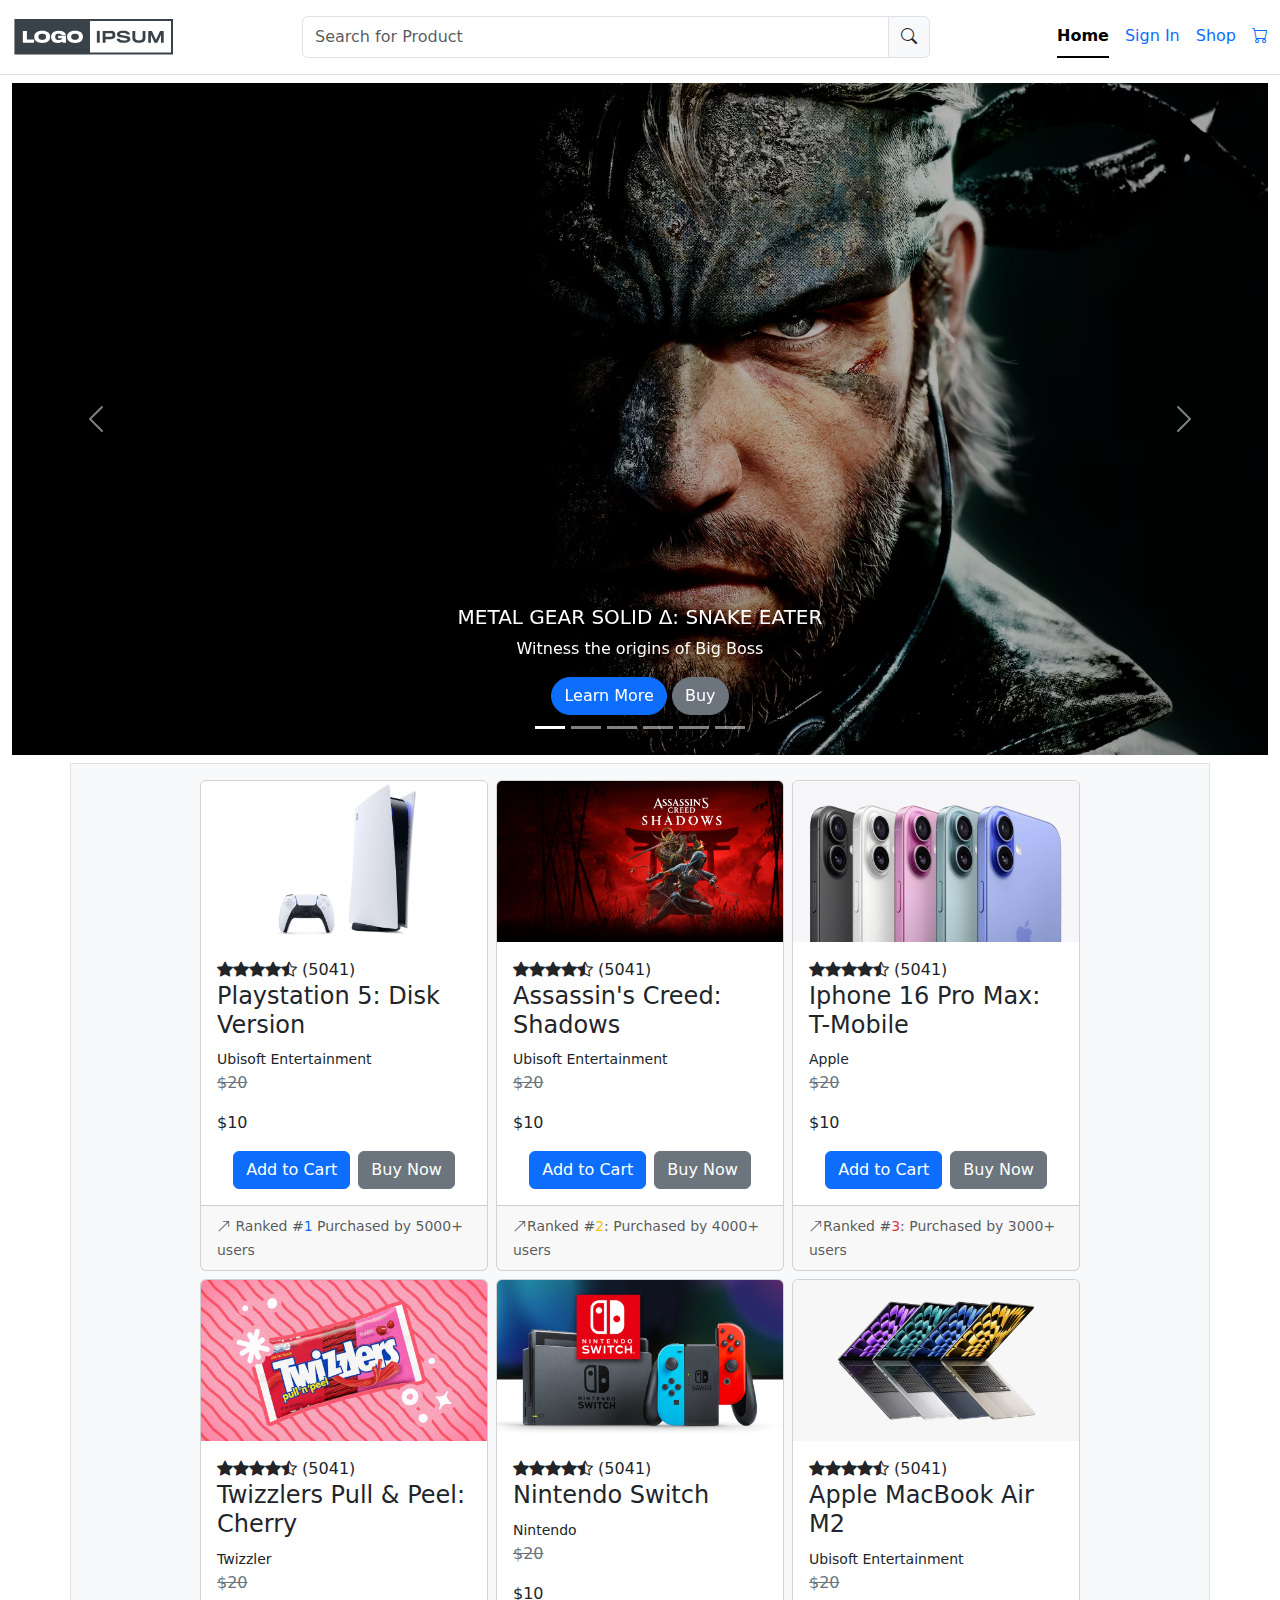
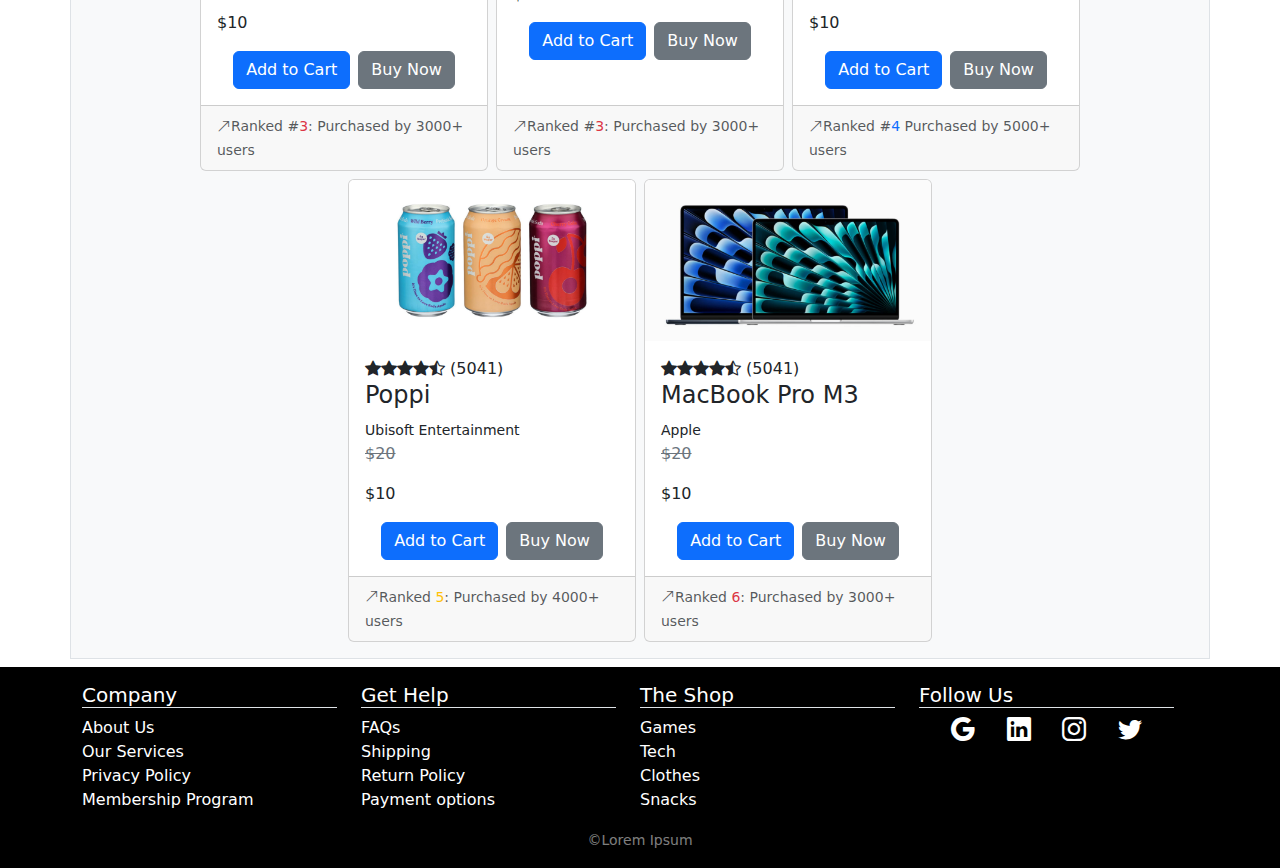
<file: index.html>
<!DOCTYPE html>
<html lang="en">
  <head>
    <meta charset="UTF-8" />
    <meta name="viewport" content="width=device-width, initial-scale=1.0" />
    <link rel="stylesheet" href="./css/bootstrap.css" />
    <link rel="stylesheet" href="https://cdn.jsdelivr.net/npm/bootstrap-icons@1.11.3/font/bootstrap-icons.css" />
    <link rel="stylesheet" href="./css/custom.css" />
    <script defer src="./scripts/script.js"></script>
    <title>Home</title>
  </head>
  <body>
    <!-- <div class="spinner-wrapper">
      <div class="spinner-border text-primary">
        <span class="visually-hidden">Loading...</span>
      </div>
    </div> -->

    <header class="py-3 border-bottom">
      <nav class="d-flex container-fluid justify-content-between align-content-center">
        <a href="index.html">
          <img src="./images/logoipsum-220.svg" alt="" />
        </a>

        <div class="input-group w-50">
          <input
            type="search"
            class="form-control"
            placeholder="Search for Product"
            aria-label="Search for Product"
            aria-describedby="basic-addon2"
          />
          <span class="input-group-text" id="basic-addon2">
            <i class="bi bi-search"></i>
          </span>
        </div>

        <ul class="navbar-nav sidebars">
          <li class="nav-item dropdown">
            <a class="nav-link dropdown-toggle" href="#" role="button" data-bs-toggle="dropdown" aria-expanded="false">
              <i class="bi bi-person-fill"></i>
            </a>
            <ul class="dropdown-menu text-center">
              <li><a class="dropdown-item" href="index.html">Home</a></li>
              <li><a class="dropdown-item" href="signin.html">Sign In</a></li>
              <li><a class="dropdown-item" href="product.html">Shop</a></li>
              <li>
                <a class="dropdown-item" href="cart.html"><i class="bi bi-cart"></i></a>
              </li>
              <li>
                <a class="dropdown-item" href="profile.html"><i class="bi bi-person-circle"></i></a>
              </li>
            </ul>
          </li>
        </ul>

        <ul class="nav nav-underline align-content-center regular">
          <li class="nav-item">
            <a class="nav-link active" href="index.html">Home</a>
          </li>
          <li class="nav-item">
            <a class="nav-link" href="signin.html">Sign In</a>
          </li>

          <li class="nav-item">
            <a class="nav-link" href="product.html">Shop</a>
          </li>

          <li class="nav-item">
            <a class="nav-link" href="cart.html">
              <i class="bi bi-cart rounded-5"></i>
            </a>
          </li>
        </ul>
      </nav>
    </header>

    <main class="main my-2">
      <div id="carouselExampleControls" class="carousel slide container-fluid" data-bs-ride="carousel">
        <div class="carousel-indicators">
          <button
            type="button"
            data-bs-target="#carouselExampleControls"
            data-bs-slide-to="0"
            class="active"
            aria-current="true"
            aria-label="Slide 1"
          ></button>
          <button
            type="button"
            data-bs-target="#carouselExampleControls"
            data-bs-slide-to="1"
            aria-label="Slide 2"
          ></button>
          <button
            type="button"
            data-bs-target="#carouselExampleControls"
            data-bs-slide-to="2"
            aria-label="Slide 3"
          ></button>
          <button
            type="button"
            data-bs-target="#carouselExampleControls"
            data-bs-slide-to="3"
            aria-label="Slide 4"
          ></button>
          <button
            type="button"
            data-bs-target="#carouselExampleControls"
            data-bs-slide-to="4"
            aria-label="Slide 5"
          ></button>
          <button
            type="button"
            data-bs-target="#carouselExampleControls"
            data-bs-slide-to="5"
            aria-label="Slide 6"
          ></button>
        </div>

        <div class="carousel-inner angles">
          <div class="carousel-item active c-item">
            <img src="images/mgs1920x1080.jpeg" class="d-block w-100 c-image" alt="..." />
            <div class="carousel-caption d-md-block d-sm-block">
              <h5>METAL GEAR SOLID Δ: SNAKE EATER</h5>
              <p>Witness the origins of Big Boss</p>
              <a class="btn btn-primary rounded-5" href="productview.html">Learn More</a>
              <button class="btn btn-secondary rounded-5">Buy</button>
            </div>
          </div>

          <div class="carousel-item c-item">
            <img src="./images/electronic-arts-games.jpg" class="d-block w-100 c-image" alt="" />
            <div class="carousel-caption d-md-block d-sm-block">
              <h5>Electronic Arts Fall Sale</h5>
              <p>Leaves arn't the only things dropping</p>
              <a class="btn btn-primary rounded-5" href="ea.html">Learn More</a>
            </div>
          </div>

          <div class="carousel-item c-item">
            <img src="./images/Editorial-Featured-Image_Vintage_Clothing.jpg" class="d-block w-100 c-image" alt="" />
            <div class="carousel-caption d-md-block d-sm-block">
              <h5>Fall 2024</h5>
              <p>Outfits for the Season</p>
              <a class="btn btn-primary rounded-5" href="#">Learn More</a>
            </div>
          </div>

          <div class="carousel-item c-item">
            <img src="./images/l46820231016111429.webp" class="d-block w-100 c-image" alt="" />
            <div class="carousel-caption d-md-block d-sm-block">
              <h5>MacBook Air</h5>
              <p>The Next Generation of Apple Laptops</p>
              <a class="btn btn-primary rounded-5" href="#">Learn More</a>
              <button class="btn btn-secondary rounded-5">Buy</button>
            </div>
          </div>

          <div class="carousel-item c-item">
            <img src="./images/JW10_EventsBg_1920x1080.jpg.avif" class="d-block w-100 c-image" alt="" />
            <div class="carousel-caption d-md-block d-sm-block">
              <h5>John Wick Chapter 1</h5>
              <p>Coming back to theaters for its 10th anniversary</p>
              <a class="btn btn-primary rounded-5" href="">Learn More</a>
              <button class="btn btn-secondary rounded-5">Buy Tickets</button>
            </div>
          </div>

          <div class="carousel-item c-item">
            <img src="./images/poppi_lead.jpg" class="d-block w-100 c-image" alt="" />
            <div class="carousel-caption d-md-block d-sm-block">
              <h5>Poppi Soda</h5>
              <p>Modernizing Soda with Apple Cide Vinegar</p>
              <a class="btn btn-primary rounded-5" href="">More Info</a>
              <button class="btn btn-secondary rounded-5">Buy</button>
            </div>
          </div>
        </div>

        <button
          class="carousel-control-prev"
          type="button"
          data-bs-target="#carouselExampleControls"
          data-bs-slide="prev"
        >
          <span class="carousel-control-prev-icon" aria-hidden="true"></span>
          <span class="visually-hidden">Previous</span>
        </button>

        <button
          class="carousel-control-next"
          type="button"
          data-bs-target="#carouselExampleControls"
          data-bs-slide="next"
        >
          <span class="carousel-control-next-icon" aria-hidden="true"></span>
          <span class="visually-hidden">Next</span>
        </button>
      </div>

      <div class="container d-flex justify-content-center gap-2 flex-wrap border bg-body-tertiary mt-2 py-3">
        <!-- <div>
            <h3 class="text-center">Trending Products of the Month</h3>
        </div> -->

        <div class="card">
          <img class="img-fluid" src="images/thumbnail/TfmSqePMVgeZPDHP2RSn5fDaj0GYI1gj1hNw-eiL0eU.webp" alt="" />
          <div class="card-body">
            <div>
              <i class="bi bi-star-fill"></i><i class="bi bi-star-fill"></i><i class="bi bi-star-fill"></i
              ><i class="bi bi-star-fill"></i><i class="bi bi-star-half"></i>
              <span>(5041)</span>
            </div>
            <h4>Playstation 5: Disk Version</h4>
            <small class="mb-5">Ubisoft Entertainment</small>
            <p class="text-decoration-line-through text-secondary">$20</p>
            <p class="">$10</p>
            <div class="d-flex justify-content-center gap-2">
              <button class="btn btn-primary" id="liveToastBtn">Add to Cart</button>
              <button class="btn btn-secondary" id="off">Buy Now</button>
            </div>
          </div>
          <div class="card-footer">
            <small class="text-muted">
              <i class="bi bi-arrow-up-right"></i> Ranked #<span class="text-primary">1</span> Purchased by 5000+
              users</small
            >
          </div>
        </div>

        <div class="card">
          <img class="img-fluid" src="images/thumbnail/f7759371-ffd8-429c-b858-e3e3242fa547.jpg" alt="" />
          <div class="card-body">
            <div>
              <i class="bi bi-star-fill"></i><i class="bi bi-star-fill"></i><i class="bi bi-star-fill"></i
              ><i class="bi bi-star-fill"></i><i class="bi bi-star-half"></i>
              <span>(5041)</span>
            </div>
            <h4>Assassin's Creed: Shadows</h4>
            <small class="mb-5">Ubisoft Entertainment</small>
            <p class="text-decoration-line-through text-secondary">$20</p>
            <p class="">$10</p>
            <div class="d-flex justify-content-center gap-2">
              <button class="btn btn-primary" id="liveToastBtn1">Add to Cart</button>
              <button class="btn btn-secondary" id="off1">Buy Now</button>
            </div>
          </div>
          <div class="card-footer">
            <small class="text-muted"
              ><i class="bi bi-arrow-up-right"></i>Ranked #<span class="text-warning">2</span>: Purchased by 4000+
              users</small
            >
          </div>
        </div>

        <div class="card">
          <img class="img-fluid" src="images/thumbnail/iPhone-16.jpg" alt="" />
          <div class="card-body">
            <div>
              <i class="bi bi-star-fill"></i><i class="bi bi-star-fill"></i><i class="bi bi-star-fill"></i
              ><i class="bi bi-star-fill"></i><i class="bi bi-star-half"></i>
              <span>(5041)</span>
            </div>
            <h4>Iphone 16 Pro Max: T-Mobile</h4>
            <small class="mb-5">Apple</small>
            <p class="text-decoration-line-through text-secondary">$20</p>
            <p class="">$10</p>
            <div class="d-flex justify-content-center gap-2">
              <button class="btn btn-primary" id="liveToastBtn2">Add to Cart</button>
              <button class="btn btn-secondary" id="off2">Buy Now</button>
            </div>
          </div>
          <div class="card-footer">
            <small class="text-muted"
              ><i class="bi bi-arrow-up-right"></i>Ranked #<span class="text-danger">3</span>: Purchased by 3000+
              users</small
            >
          </div>
        </div>

        <div class="card">
          <img class="img-fluid" src="images/thumbnail/twizz.webp" alt="" />
          <div class="card-body">
            <div>
              <i class="bi bi-star-fill"></i><i class="bi bi-star-fill"></i><i class="bi bi-star-fill"></i
              ><i class="bi bi-star-fill"></i><i class="bi bi-star-half"></i>
              <span>(5041)</span>
            </div>
            <h4>Twizzlers Pull & Peel: Cherry</h4>
            <small class="mb-5">Twizzler</small>
            <p class="text-decoration-line-through text-secondary">$20</p>
            <p class="">$10</p>
            <div class="d-flex justify-content-center gap-2">
              <button class="btn btn-primary" id="liveToastBtn2">Add to Cart</button>
              <button class="btn btn-secondary" id="off2">Buy Now</button>
            </div>
          </div>
          <div class="card-footer">
            <small class="text-muted"
              ><i class="bi bi-arrow-up-right"></i>Ranked #<span class="text-danger">3</span>: Purchased by 3000+
              users</small
            >
          </div>
        </div>

        <div class="card">
          <img class="img-fluid" src="images/thumbnail/3201502-nintendo-switch-review-promo.jpg" alt="" />
          <div class="card-body">
            <div>
              <i class="bi bi-star-fill"></i><i class="bi bi-star-fill"></i><i class="bi bi-star-fill"></i
              ><i class="bi bi-star-fill"></i><i class="bi bi-star-half"></i>
              <span>(5041)</span>
            </div>
            <h4>Nintendo Switch</h4>
            <small class="mb-5">Nintendo</small>
            <p class="text-decoration-line-through text-secondary">$20</p>
            <p class="">$10</p>
            <div class="d-flex justify-content-center gap-2">
              <button class="btn btn-primary" id="liveToastBtn2">Add to Cart</button>
              <button class="btn btn-secondary" id="off2">Buy Now</button>
            </div>
          </div>
          <div class="card-footer">
            <small class="text-muted"
              ><i class="bi bi-arrow-up-right"></i>Ranked #<span class="text-danger">3</span>: Purchased by 3000+
              users</small
            >
          </div>
        </div>

        <div class="card" id="cardcontain">
          <img class="img-fluid" src="images/Macbook-15-2023.webp" alt="" />
          <div class="card-body">
            <div>
              <i class="bi bi-star-fill"></i><i class="bi bi-star-fill"></i><i class="bi bi-star-fill"></i
              ><i class="bi bi-star-fill"></i><i class="bi bi-star-half"></i>
              <span>(5041)</span>
            </div>
            <h4>Apple MacBook Air M2</h4>
            <small class="mb-5">Ubisoft Entertainment</small>
            <p class="text-decoration-line-through text-secondary">$20</p>
            <p class="">$10</p>
            <div class="d-flex justify-content-center gap-2">
              <button class="btn btn-primary" id="liveToastBtn3">Add to Cart</button>
              <button class="btn btn-secondary" id="off3">Buy Now</button>
            </div>
          </div>
          <div class="card-footer">
            <small class="text-muted"
              ><i class="bi bi-arrow-up-right"></i>Ranked #<span class="text-primary">4</span> Purchased by 5000+
              users</small
            >
          </div>
        </div>

        <div class="card" id="cardcontain1">
          <img class="img-fluid" src="images/61BdjH1GBUL.jpg" alt="" />
          <div class="card-body">
            <div>
              <i class="bi bi-star-fill"></i><i class="bi bi-star-fill"></i><i class="bi bi-star-fill"></i
              ><i class="bi bi-star-fill"></i><i class="bi bi-star-half"></i>
              <span>(5041)</span>
            </div>
            <h4>Poppi</h4>
            <small class="mb-5">Ubisoft Entertainment</small>
            <p class="text-decoration-line-through text-secondary">$20</p>
            <p class="">$10</p>
            <div class="d-flex justify-content-center gap-2">
              <button class="btn btn-primary" id="liveToastBtn4">Add to Cart</button>
              <button class="btn btn-secondary" id="off4">Buy Now</button>
            </div>
          </div>
          <div class="card-footer">
            <small class="text-muted"
              ><i class="bi bi-arrow-up-right"></i>Ranked <span class="text-warning">5</span>: Purchased by 4000+
              users</small
            >
          </div>
        </div>

        <div class="card">
          <img class="img-fluid" src="images/107381703-1709558363090-macbook-air-2024.jpeg" alt="" />
          <div class="card-body">
            <div>
              <i class="bi bi-star-fill"></i><i class="bi bi-star-fill"></i><i class="bi bi-star-fill"></i
              ><i class="bi bi-star-fill"></i><i class="bi bi-star-half"></i>
              <span>(5041)</span>
            </div>
            <h4>MacBook Pro M3</h4>
            <small class="mb-5">Apple</small>
            <p class="text-decoration-line-through text-secondary">$20</p>
            <p class="">$10</p>
            <div class="d-flex justify-content-center gap-2">
              <button class="btn btn-primary" id="liveToastBtn5">Add to Cart</button>
              <button class="btn btn-secondary" id="off5">Buy Now</button>
            </div>
          </div>
          <div class="card-footer">
            <small class="text-muted"
              ><i class="bi bi-arrow-up-right"></i>Ranked <span class="text-danger">6</span>: Purchased by 3000+
              users</small
            >
          </div>
        </div>
      </div>

      <div class="toast-container position-fixed top-0 end-0">
        <div id="liveToast" class="toast" role="alert" aria-live="assertive" aria-atomic="true">
          <div class="toast-header">
            <i class="bi bi-check-lg bs-success" id="colorchange"></i>
            <strong class="me-auto">Bootstrap</strong>
            <small>Just Now</small>
            <button type="button" class="btn-close" data-bs-dismiss="toast" aria-label="Close"></button>
          </div>
          <div class="toast-body">Item sucessfully added to Cart</div>
        </div>
      </div>
    </main>

    <footer class="bg-black mt-auto py-3">
      <div class="container">
        <div class="row d-flex justify-content-evenly w-100">
          <div class="col">
            <h5 class="border-bottom text-white">Company</h5>
            <ul class="text-white list-unstyled">
              <li>About Us</li>
              <li>Our Services</li>
              <li>Privacy Policy</li>
              <li>Membership Program</li>
            </ul>
          </div>
          <div class="col">
            <h5 class="border-bottom text-white">Get Help</h5>
            <ul class="text-white list-unstyled">
              <li>FAQs</li>
              <li>Shipping</li>
              <li>Return Policy</li>
              <li>Payment options</li>
            </ul>
          </div>
          <div class="col">
            <h5 class="border-bottom text-white">The Shop</h5>
            <ul class="text-white list-unstyled">
              <li>Games</li>
              <li>Tech</li>
              <li>Clothes</li>
              <li>Snacks</li>
            </ul>
          </div>
          <div class="col">
            <h5 class="border-bottom text-white">Follow Us</h5>
            <ul class="text-white d-flex justify-content-evenly list-unstyled">
              <li>
                <i class="bi bi-google h4"></i>
              </li>
              <li>
                <i class="bi bi-linkedin h4"></i>
              </li>
              <li>
                <i class="bi bi-instagram h4"></i>
              </li>
              <li>
                <i class="bi bi-twitter h4"></i>
              </li>
            </ul>
          </div>
        </div>

        <div class="container text-center">
          <small class="text-white-50">&copy;Lorem Ipsum</small>
        </div>
      </div>
    </footer>

    <script
      src="https://cdn.jsdelivr.net/npm/bootstrap@5.3.3/dist/js/bootstrap.bundle.min.js"
      integrity="sha384-YvpcrYf0tY3lHB60NNkmXc5s9fDVZLESaAA55NDzOxhy9GkcIdslK1eN7N6jIeHz"
      crossorigin="anonymous"
    ></script>
  </body>
</html>
</file>
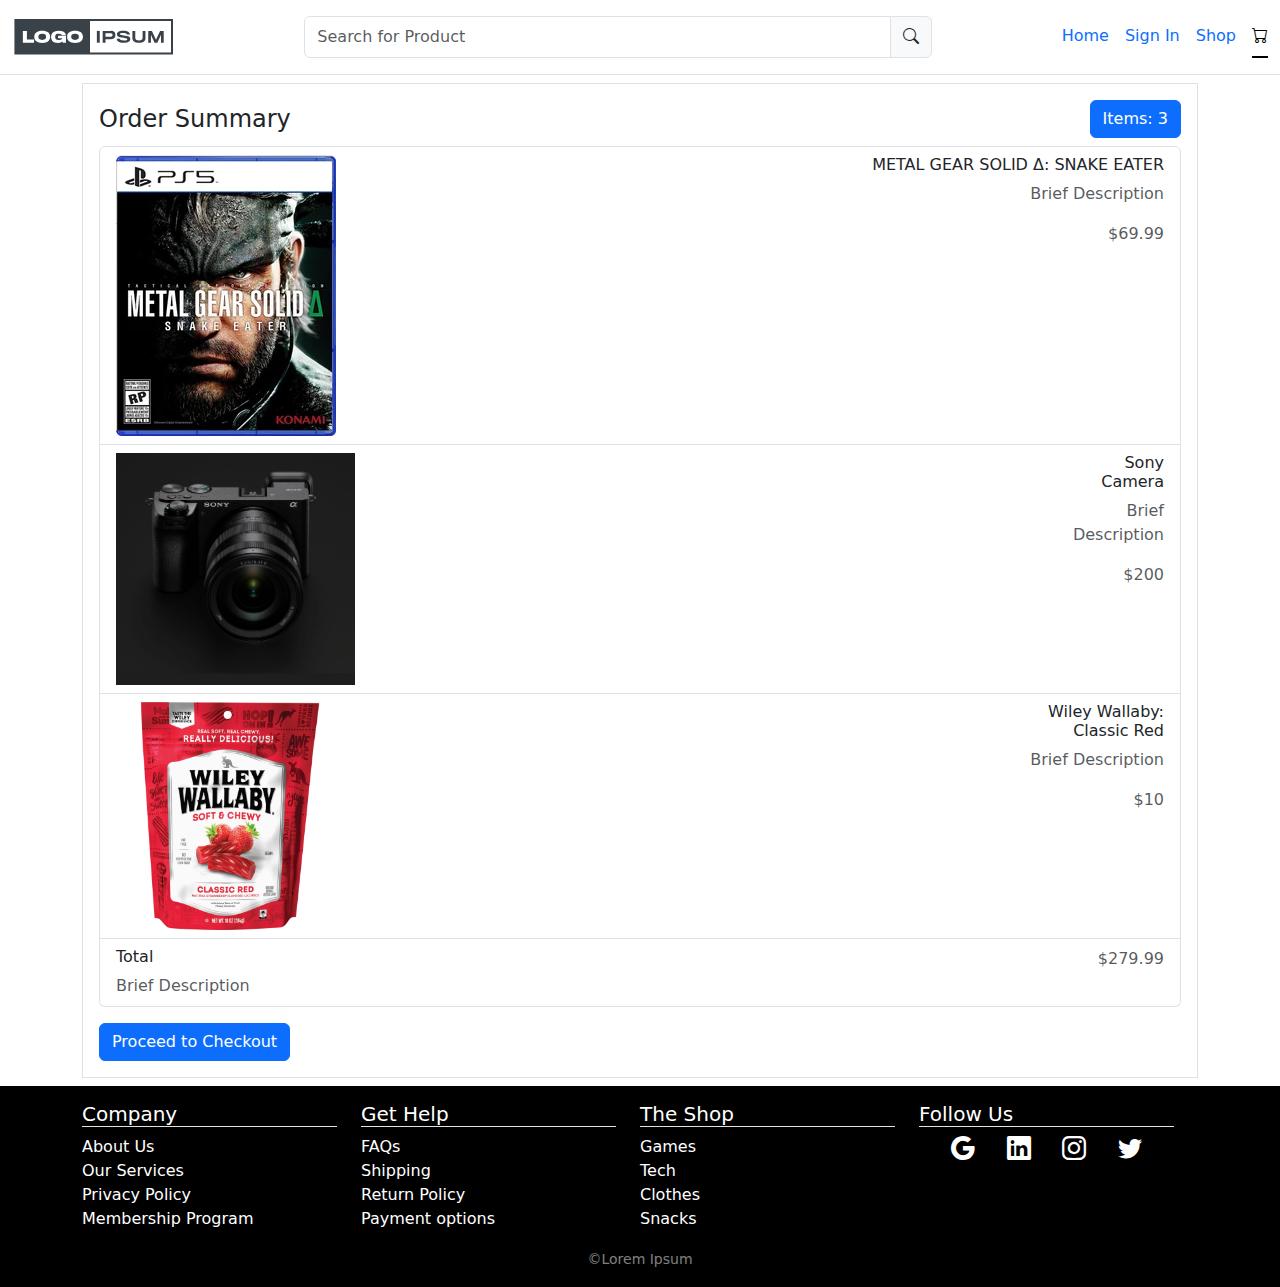
<file: cart.html>
<!DOCTYPE html>
<html lang="en">
  <head>
    <meta charset="UTF-8" />
    <meta name="viewport" content="width=device-width, initial-scale=1.0" />
    <link rel="stylesheet" href="./css/bootstrap.css" />
    <link rel="stylesheet" href="https://cdn.jsdelivr.net/npm/bootstrap-icons@1.11.3/font/bootstrap-icons.css" />
    <link rel="stylesheet" href="./css/custom.css" />
    <script defer src="scripts/script.js"></script>
    <title>Cart</title>
  </head>
  <body>
    <header class="py-3 border-bottom">
      <nav class="d-flex container-fluid justify-content-between align-content-center">
        <a href="index.html">
          <img src="./images/logoipsum-220.svg" alt="" />
        </a>

        <div class="input-group w-50">
          <input
            type="search"
            class="form-control"
            placeholder="Search for Product"
            aria-label="Search for Product"
            aria-describedby="basic-addon2"
          />
          <span class="input-group-text" id="basic-addon2">
            <i class="bi bi-search"></i>
          </span>
        </div>

        <ul class="navbar-nav sidebars">
          <li class="nav-item dropdown">
            <a class="nav-link dropdown-toggle" href="#" role="button" data-bs-toggle="dropdown" aria-expanded="false">
              <i class="bi bi-person-fill"></i>
            </a>
            <ul class="dropdown-menu text-center">
              <li><a class="dropdown-item" href="index.html">Home</a></li>
              <li><a class="dropdown-item" href="signin.html">Sign In</a></li>
              <li><a class="dropdown-item" href="product.html">Shop</a></li>
              <li>
                <a class="dropdown-item" href="cart.html"><i class="bi bi-cart"></i></a>
              </li>
              <li>
                <a class="dropdown-item" href="profile.html"><i class="bi bi-person-circle"></i></a>
              </li>
            </ul>
          </li>
        </ul>

        <ul class="nav nav-underline align-content-center regular">
          <li class="nav-item">
            <a class="nav-link" href="index.html">Home</a>
          </li>
          <!-- <li class="nav-item">
              <a class="nav-link" href="signup.html">Sign Up</a>
            </li> -->
          <li class="nav-item">
            <a class="nav-link" href="signin.html">Sign In</a>
          </li>

          <li class="nav-item">
            <a class="nav-link" href="product.html">Shop</a>
          </li>

          <li class="nav-item">
            <a class="nav-link active" href="cart.html">
              <i class="bi bi-cart rounded-5"></i>
            </a>
          </li>
        </ul>
      </nav>
    </header>

    <main class="container min-vh-100 my-2 d-flex justify-content-center align-items-center">
      <div class="col-4 border px-3 py-3 w-100">
        <h4 class="d-flex justify-content-between align-items-center">
          <span class="">Order Summary</span>
          <span class="btn btn-primary">Items: 3</span>
        </h4>

        <ul class="list-group">
          <li class="list-group-item d-flex justify-content-between">
            <div>
              <div>
                <img src="./images/mgs-standard-1718047022955.webp" class="w-100" alt="" />
              </div>
            </div>
            <div class="text-end">
              <h6>METAL GEAR SOLID Δ: SNAKE EATER</h6>
              <p class="text-muted">Brief Description</p>
              <p class="text-muted">$69.99</p>
            </div>
            <!-- <span class="text-muted">$300</span>
         -->
          </li>
          <li class="list-group-item d-flex justify-content-between">
            <div>
              <div>
                <img src="./images/-1_Mirrorless_Camera_Brand.jpg" class="w-25" alt="" />
              </div>
            </div>
            <div class="text-end">
              <h6>Sony Camera</h6>
              <p class="text-muted">Brief Description</p>
              <p class="text-muted">$200</p>
            </div>
            <!-- <span class="text-muted">$300</span>
         -->
          </li>

          <li class="list-group-item d-flex justify-content-between">
            <div>
              <div>
                <img src="./images/ItemImage-970011-q5xf4v-dl6czs-filo1r.jpg" class="w-25" alt="" />
              </div>
            </div>
            <div class="text-end">
              <h6>Wiley Wallaby: Classic Red</h6>
              <p class="text-muted">Brief Description</p>
              <p class="text-muted">$10</p>
            </div>
            <!-- <span class="text-muted">$300</span>
         -->
          </li>

          <li class="list-group-item d-flex justify-content-between">
            <div>
              <h6>Total</h6>
              <span class="text-muted">Brief Description</span>
            </div>
            <span class="text-muted">$279.99</span>
          </li>
        </ul>
        <div class="d-flex">
          <a href="checkout.html" class="btn btn-primary rounded mt-3">Proceed to Checkout</a>
        </div>
      </div>
    </main>

    <footer class="bg-black mt-auto py-3">
      <div class="container">
        <div class="row d-flex justify-content-evenly w-100">
          <div class="col">
            <h5 class="border-bottom text-white">Company</h5>
            <ul class="text-white list-unstyled">
              <li>About Us</li>
              <li>Our Services</li>
              <li>Privacy Policy</li>
              <li>Membership Program</li>
            </ul>
          </div>
          <div class="col">
            <h5 class="border-bottom text-white">Get Help</h5>
            <ul class="text-white list-unstyled">
              <li>FAQs</li>
              <li>Shipping</li>
              <li>Return Policy</li>
              <li>Payment options</li>
            </ul>
          </div>
          <div class="col">
            <h5 class="border-bottom text-white">The Shop</h5>
            <ul class="text-white list-unstyled">
              <li>Games</li>
              <li>Tech</li>
              <li>Clothes</li>
              <li>Snacks</li>
            </ul>
          </div>
          <div class="col">
            <h5 class="border-bottom text-white">Follow Us</h5>
            <ul class="text-white d-flex justify-content-evenly list-unstyled">
              <li>
                <i class="bi bi-google h4"></i>
              </li>
              <li>
                <i class="bi bi-linkedin h4"></i>
              </li>
              <li>
                <i class="bi bi-instagram h4"></i>
              </li>
              <li>
                <i class="bi bi-twitter h4"></i>
              </li>
            </ul>
          </div>
        </div>

        <div class="container text-center">
          <!-- <p class="display-5 pt-3">Lorem Ipsum</p> -->
          <small class="text-white-50">&copy;Lorem Ipsum</small>
        </div>
      </div>
    </footer>
  </body>
</html>
</file>
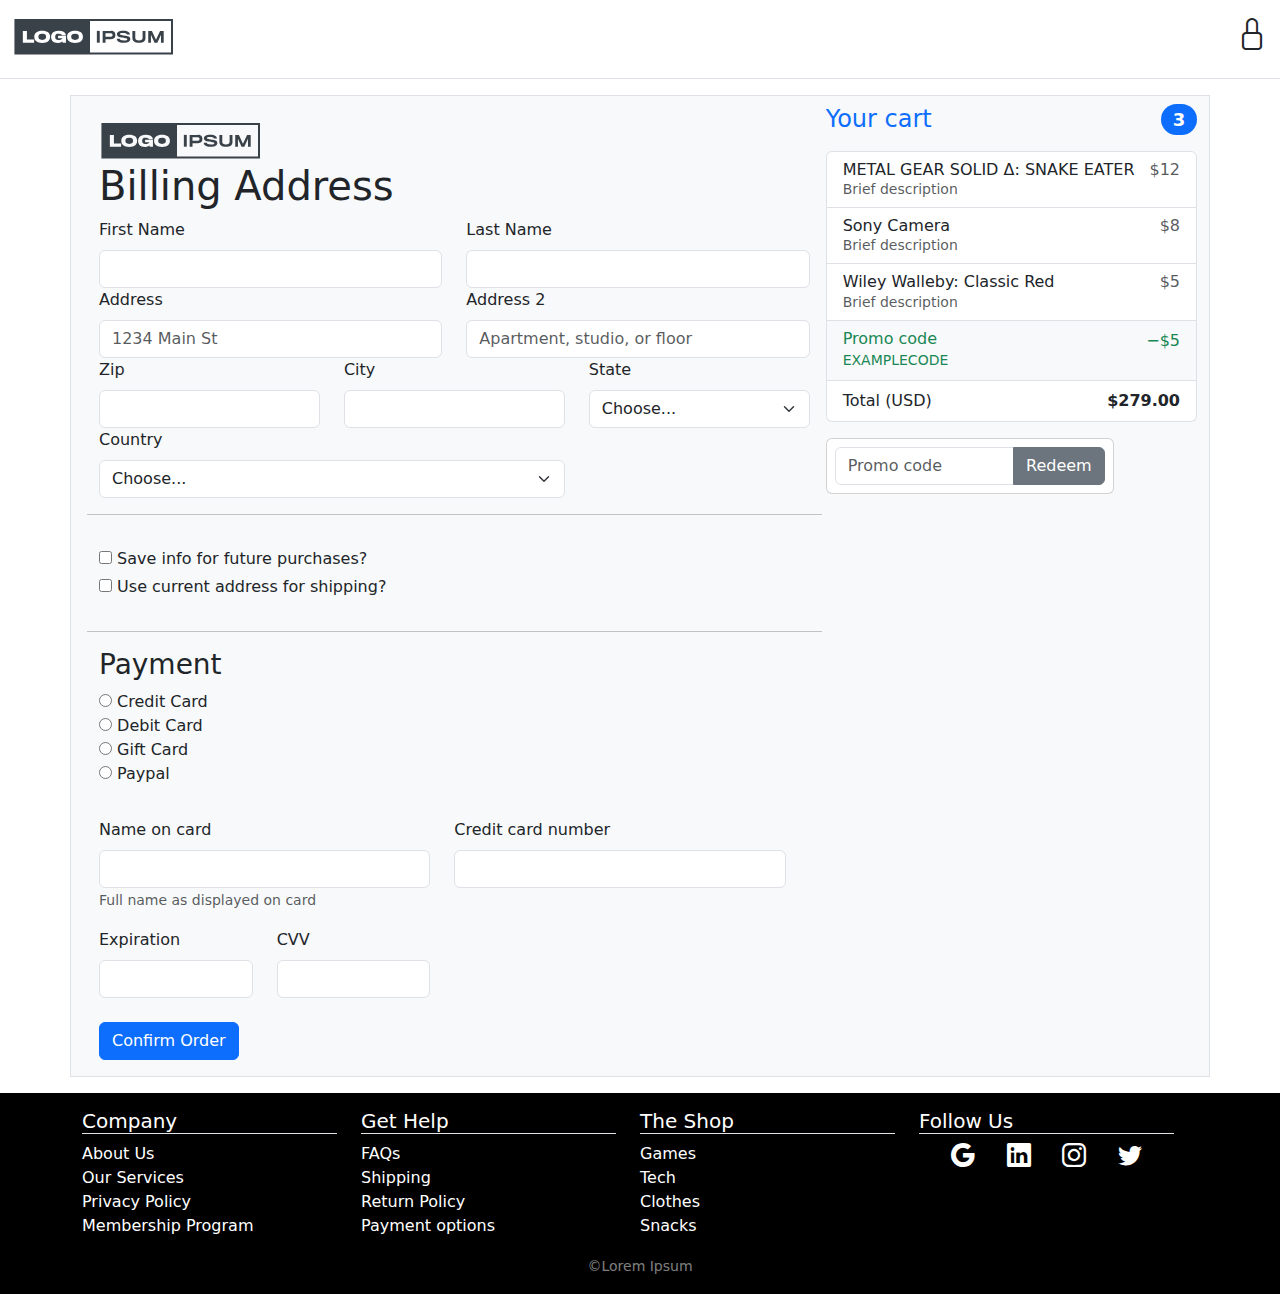
<file: checkout.html>
<!DOCTYPE html>
<html lang="en">
  <head>
    <meta charset="UTF-8" />
    <meta name="viewport" content="width=device-width, initial-scale=1.0" />
    <link rel="stylesheet" href="./css/bootstrap.css" />
    <link rel="stylesheet" href="./css/custom.css" />
    <link rel="stylesheet" href="https://cdn.jsdelivr.net/npm/bootstrap-icons@1.11.3/font/bootstrap-icons.css" />
    <script defer src="scripts/script.js"></script>
    <title>Checkout</title>
  </head>
  <body>
    <header class="py-3 border-bottom">
      <nav class="d-flex justify-content-between align-content-center container-fluid">
        <a href="index.html">
          <img src="./images/logoipsum-220.svg" alt="" />
        </a>

        <i class="bi bi-lock h2"></i>
      </nav>
    </header>

    <main class="my-3">
      <div class="container min-vh-100 d-flex justify-content-evenly border bg-body-tertiary pt-2" id="formal">
        <form class="row w-100 p-3 d-flex">
          <div class="my-auto">
            <img src="./images/logoipsum-220.svg" alt="" />
          </div>

          <h1>Billing Address</h1>

          <div class="col-6">
            <label for="Firstname" class="form-label">First Name</label>
            <input type="text" class="form-control" id="Firstname" required />
          </div>

          <div class="col-6">
            <label for="Lastname" class="form-label">Last Name</label>
            <input type="text" class="form-control" id="Lastname" required />
          </div>

          <div class="col-6">
            <label for="inputAddress" class="form-label">Address</label>
            <input type="text" class="form-control" id="inputAddress" placeholder="1234 Main St" required />
          </div>

          <div class="col-6">
            <label for="inputAddress2" class="form-label">Address 2</label>
            <input type="text" class="form-control" id="inputAddress2" placeholder="Apartment, studio, or floor" />
          </div>

          <div class="col-4">
            <label for="inputCity" class="form-label">Zip</label>
            <input type="text" class="form-control" id="inputZip" required />
          </div>

          <div class="col-4">
            <label for="inputCity" class="form-label">City</label>
            <input type="text" class="form-control" id="inputCity" required />
          </div>

          <div class="col-4">
            <label for="inputState" class="form-label">State</label>
            <select id="inputState" class="form-select" required>
              <option selected>Choose...</option>
              <option>New York</option>
              <option>New Jersey</option>
              <option>California</option>
            </select>
          </div>

          <div class="col-8">
            <label for="inputState" class="form-label">Country</label>
            <select id="inputState1" class="form-select" required>
              <option selected>Choose...</option>
              <option>United States</option>
              <option>United Kingdom</option>
              <option>China</option>
              <option>Russia</option>
            </select>
          </div>

          <hr class="mt-3" />

          <div class="col-12 my-3">
            <div class="mb-1">
              <input type="checkbox" id="save" />
              <label for="save">Save info for future purchases?</label>
            </div>

            <div class="">
              <input type="checkbox" id="Shipping" />
              <label for="Shipping">Use current address for shipping?</label>
            </div>
          </div>

          <hr class="mt-3" />

          <div>
            <div>
              <h3>Payment</h3>
              <input type="radio" name="flexRadioDefault" id="Credit" />
              <label for="Credit">Credit Card</label>
            </div>

            <div>
              <input type="radio" name="flexRadioDefault" id="Debit" />
              <label for="Debit">Debit Card</label>
            </div>

            <div>
              <input type="radio" name="flexRadioDefault" id="giftcard" />
              <label for="giftcard">Gift Card</label>
            </div>

            <div>
              <input type="radio" name="flexRadioDefault" id="paypal" />
              <label for="paypal">Paypal</label>
            </div>
          </div>

          <div class="row gy-3">
            <div class="col-md-6">
              <label for="cc-name" class="form-label">Name on card</label>
              <input type="text" class="form-control" id="cc-name" placeholder="" required />
              <small class="text-body-secondary">Full name as displayed on card</small>
              <div class="invalid-feedback">Name on card is required</div>
            </div>

            <div class="col-md-6">
              <label for="cc-number" class="form-label">Credit card number</label>
              <input type="text" class="form-control" id="cc-number" placeholder="" required />
              <div class="invalid-feedback">Credit card number is required</div>
            </div>

            <div class="col-md-3">
              <label for="cc-expiration" class="form-label">Expiration</label>
              <input type="text" class="form-control" id="cc-expiration" placeholder="" required />
              <div class="invalid-feedback">Expiration date required</div>
            </div>

            <div class="col-md-3">
              <label for="cc-cvv" class="form-label">CVV</label>
              <input type="text" class="form-control" id="cc-cvv" placeholder="" required />
              <div class="invalid-feedback">Security code required</div>
            </div>
            <div class="mt-4">
              <button class="btn btn-primary">Confirm Order</button>
            </div>
          </div>
        </form>

        <div class="col-lg-4 order-md-last">
          <h4 class="d-flex justify-content-between align-items-center mb-3">
            <span class="text-primary">Your cart</span>
            <span class="badge bg-primary rounded-pill">3</span>
          </h4>
          <ul class="list-group mb-3">
            <li class="list-group-item d-flex justify-content-between lh-sm">
              <div>
                <h6 class="my-0">METAL GEAR SOLID Δ: SNAKE EATER</h6>
                <small class="text-body-secondary">Brief description</small>
              </div>
              <span class="text-body-secondary">$12</span>
            </li>
            <li class="list-group-item d-flex justify-content-between lh-sm">
              <div>
                <h6 class="my-0">Sony Camera</h6>
                <small class="text-body-secondary">Brief description</small>
              </div>
              <span class="text-body-secondary">$8</span>
            </li>
            <li class="list-group-item d-flex justify-content-between lh-sm">
              <div>
                <h6 class="my-0">Wiley Walleby: Classic Red</h6>
                <small class="text-body-secondary">Brief description</small>
              </div>
              <span class="text-body-secondary">$5</span>
            </li>
            <li class="list-group-item d-flex justify-content-between bg-body-tertiary">
              <div class="text-success">
                <h6 class="my-0">Promo code</h6>
                <small>EXAMPLECODE</small>
              </div>
              <span class="text-success">−$5</span>
            </li>
            <li class="list-group-item d-flex justify-content-between">
              <span>Total (USD)</span>
              <strong>$279.00</strong>
            </li>
          </ul>

          <form class="card p-2">
            <div class="input-group">
              <input type="text" class="form-control" placeholder="Promo code" />
              <button type="submit" class="btn btn-secondary">Redeem</button>
            </div>
          </form>
        </div>
      </div>
    </main>

    <footer class="bg-black mt-auto py-3">
      <div class="container">
        <div class="row d-flex justify-content-evenly w-100">
          <div class="col">
            <h5 class="border-bottom text-white">Company</h5>
            <ul class="text-white list-unstyled">
              <li>About Us</li>
              <li>Our Services</li>
              <li>Privacy Policy</li>
              <li>Membership Program</li>
            </ul>
          </div>
          <div class="col">
            <h5 class="border-bottom text-white">Get Help</h5>
            <ul class="text-white list-unstyled">
              <li>FAQs</li>
              <li>Shipping</li>
              <li>Return Policy</li>
              <li>Payment options</li>
            </ul>
          </div>
          <div class="col">
            <h5 class="border-bottom text-white">The Shop</h5>
            <ul class="text-white list-unstyled">
              <li>Games</li>
              <li>Tech</li>
              <li>Clothes</li>
              <li>Snacks</li>
            </ul>
          </div>
          <div class="col">
            <h5 class="border-bottom text-white">Follow Us</h5>
            <ul class="text-white d-flex justify-content-evenly list-unstyled">
              <li>
                <i class="bi bi-google h4"></i>
              </li>
              <li>
                <i class="bi bi-linkedin h4"></i>
              </li>
              <li>
                <i class="bi bi-instagram h4"></i>
              </li>
              <li>
                <i class="bi bi-twitter h4"></i>
              </li>
            </ul>
          </div>
        </div>

        <div class="container text-center">
          <!-- <p class="display-5 pt-3">Lorem Ipsum</p> -->
          <small class="text-white-50">&copy;Lorem Ipsum</small>
        </div>
      </div>
    </footer>
  </body>
</html>
</file>
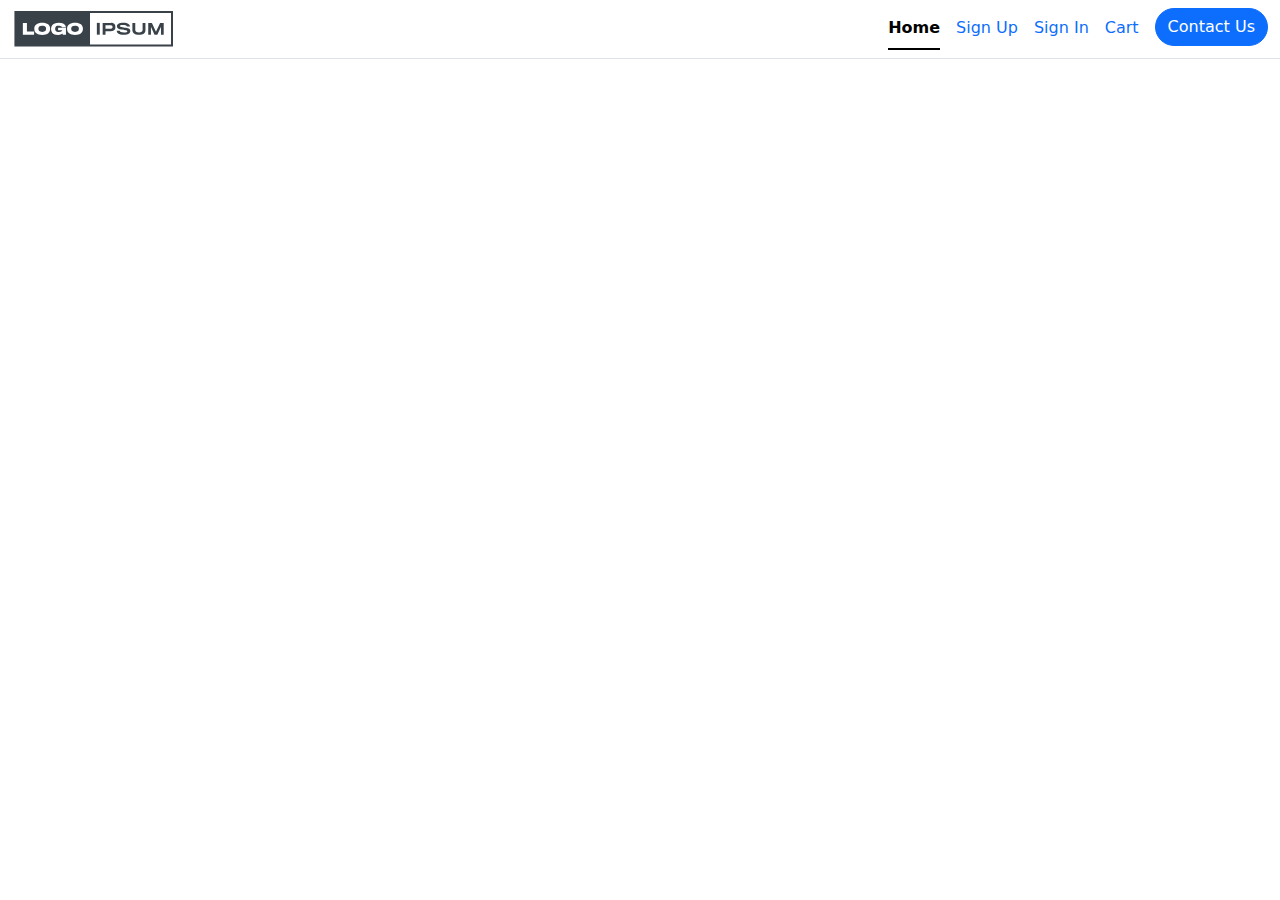
<file: contact.html>
<!DOCTYPE html>
<html lang="en">
<head>
    <meta charset="UTF-8">
    <meta name="viewport" content="width=device-width, initial-scale=1.0">
    <link rel="stylesheet" href="./css/bootstrap.css">
    <link rel="stylesheet" href="https://cdn.jsdelivr.net/npm/bootstrap-icons@1.11.3/font/bootstrap-icons.css" />
    <link rel="stylesheet" href="./css/custom.css">
    <title>Document</title>
</head>


<body>
    <header class="d-flex container-fluid justify-content-between py-2 border-bottom align-content-center">
        <a href="index.html">
            <img src="./images/logoipsum-220.svg"  alt="">
        </a>
<ul class="nav nav-underline align-content-center">
    <li class="nav-item">
        <a class="nav-link active " href="index.html">Home</a>
    </li>
    <li class="nav-item">
        <a class="nav-link" href="signup.html">Sign Up</a>
    </li>
    <li class="nav-item">
        <a class="nav-link" href="signin.html">Sign In</a>
    </li>
    <li class="nav-item">
        <a class="nav-link" href="cart.html">Cart</a>
    </li>
    <li class="nav-item">
         <a class="btn btn-primary rounded-5" href="contact.html">Contact Us</a>
    </li>
</ul>

    </header>
</body>

</html>
</file>
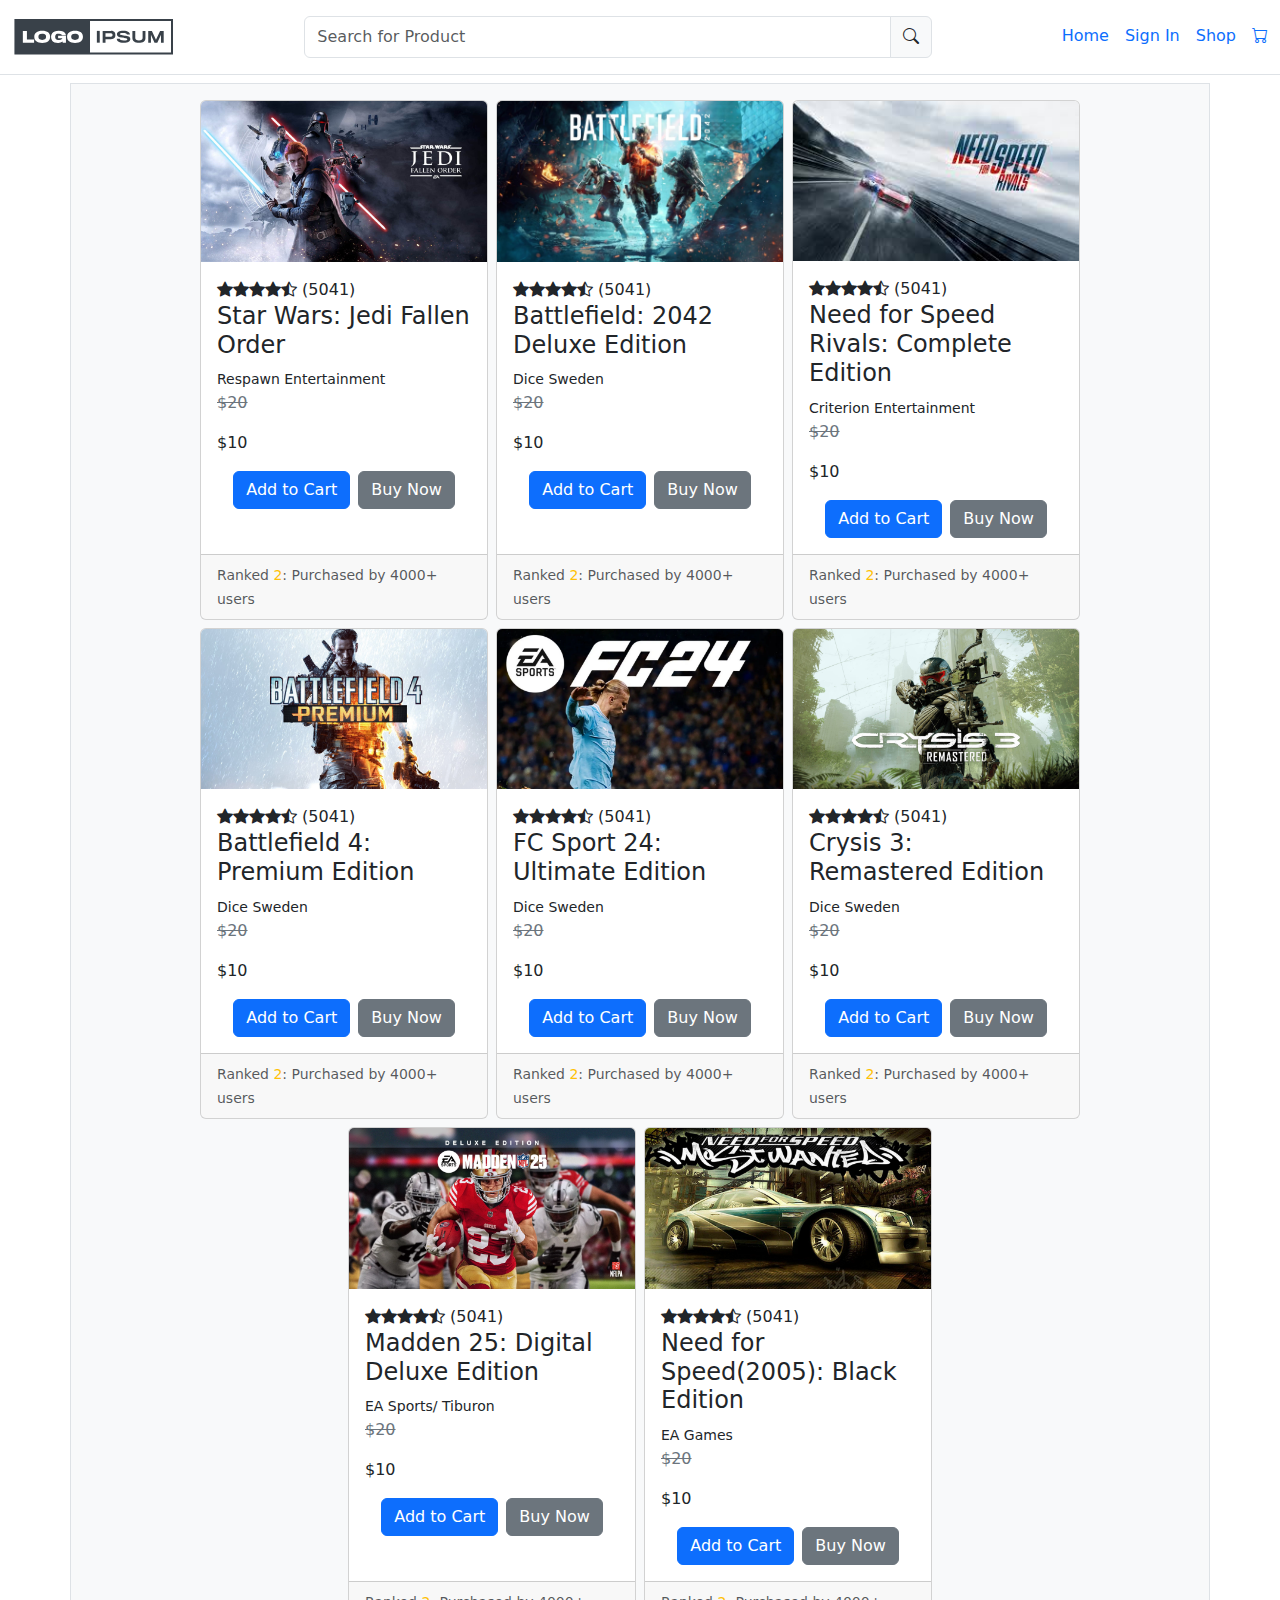
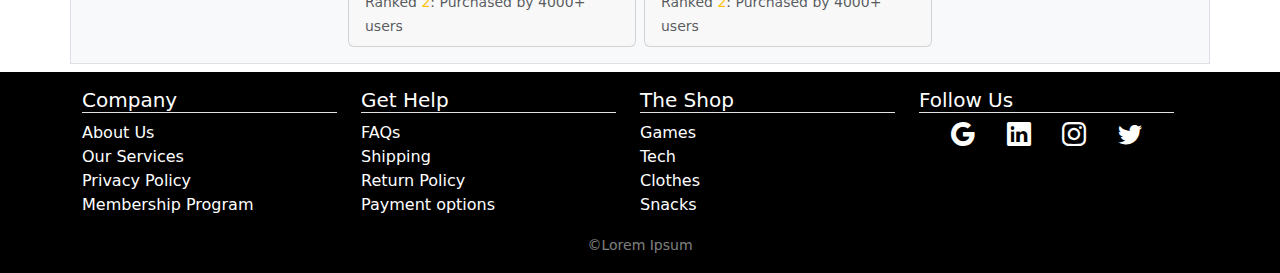
<file: ea.html>
<!DOCTYPE html>
<html lang="en">
  <head>
    <meta charset="UTF-8" />
    <meta name="viewport" content="width=device-width, initial-scale=1.0" />
    <link rel="stylesheet" href="./css/bootstrap.css" />
    <link rel="stylesheet" href="https://cdn.jsdelivr.net/npm/bootstrap-icons@1.11.3/font/bootstrap-icons.css" />
    <link rel="stylesheet" href="./css/custom.css" />
    <script defer src="./scripts/script.js"></script>
    <title>EA Store</title>
  </head>
  <body>
    <header class="py-3 border-bottom">
      <nav class="d-flex container-fluid justify-content-between align-content-center">
        <a href="index.html">
          <img src="./images/logoipsum-220.svg" alt="" />
        </a>

        <div class="input-group w-50">
          <input
            type="search"
            class="form-control"
            placeholder="Search for Product"
            aria-label="Search for Product"
            aria-describedby="basic-addon2"
          />
          <span class="input-group-text" id="basic-addon2">
            <i class="bi bi-search"></i>
          </span>
        </div>

        <ul class="navbar-nav sidebars">
          <li class="nav-item dropdown">
            <a class="nav-link dropdown-toggle" href="#" role="button" data-bs-toggle="dropdown" aria-expanded="false">
              <i class="bi bi-person-fill"></i>
            </a>
            <ul class="dropdown-menu text-center">
              <li><a class="dropdown-item" href="index.html">Home</a></li>
              <li><a class="dropdown-item" href="signin.html">Sign In</a></li>
              <li><a class="dropdown-item" href="product.html">Shop</a></li>
              <li>
                <a class="dropdown-item" href="cart.html"><i class="bi bi-cart"></i></a>
              </li>
              <li>
                <a class="dropdown-item" href="profile.html"><i class="bi bi-person-circle"></i></a>
              </li>
            </ul>
          </li>
        </ul>

        <ul class="nav nav-underline align-content-center regular">
          <li class="nav-item">
            <a class="nav-link" href="index.html">Home</a>
          </li>
          <li class="nav-item">
            <a class="nav-link" href="signin.html">Sign In</a>
          </li>

          <li class="nav-item">
            <a class="nav-link" href="product.html">Shop</a>
          </li>

          <li class="nav-item">
            <a class="nav-link" href="cart.html">
              <i class="bi bi-cart rounded-5"></i>
            </a>
          </li>
        </ul>
      </nav>
    </header>

    <main class="my-2">
      <div class="container d-flex justify-content-center gap-2 flex-wrap bg-body-tertiary border py-3">
        <div class="card">
          <img
            class="img-fluid"
            src="images/eathumbnail/jedi-fallen-orderWide-1920x1080-28eae371dbae080e2fc0df646fa42917.jpg"
            alt=""
          />
          <div class="card-body">
            <div>
              <i class="bi bi-star-fill"></i><i class="bi bi-star-fill"></i><i class="bi bi-star-fill"></i
              ><i class="bi bi-star-fill"></i><i class="bi bi-star-half"></i>
              <span>(5041)</span>
            </div>
            <h4>Star Wars: Jedi Fallen Order</h4>
            <small class="mb-5">Respawn Entertainment</small>
            <p class="text-decoration-line-through text-secondary">$20</p>
            <p class="">$10</p>

            <div class="d-flex justify-content-center gap-2">
              <button class="btn btn-primary">Add to Cart</button>
              <button class="btn btn-secondary">Buy Now</button>
            </div>
          </div>
          <div class="card-footer">
            <small class="text-muted">Ranked <span class="text-warning">2</span>: Purchased by 4000+ users</small>
          </div>
        </div>

        <div class="card">
          <img
            class="img-fluid"
            src="images/eathumbnail/k-1920x1080-featured-image.jpg.adapt.crop191x100.1200w.jpg"
            alt=""
          />
          <div class="card-body">
            <div>
              <i class="bi bi-star-fill"></i><i class="bi bi-star-fill"></i><i class="bi bi-star-fill"></i
              ><i class="bi bi-star-fill"></i><i class="bi bi-star-half"></i>
              <span>(5041)</span>
            </div>
            <h4>Battlefield: 2042 Deluxe Edition</h4>
            <small>Dice Sweden</small>
            <p class="text-decoration-line-through text-secondary">$20</p>
            <p class="">$10</p>

            <div class="d-flex justify-content-center gap-2">
              <button class="btn btn-primary">Add to Cart</button>
              <button class="btn btn-secondary">Buy Now</button>
            </div>
          </div>
          <div class="card-footer">
            <small class="text-muted">Ranked <span class="text-warning">2</span>: Purchased by 4000+ users</small>
          </div>
        </div>

        <div class="card">
          <img class="img-fluid" src="images/eathumbnail/images.jpeg" alt="" />
          <div class="card-body">
            <div>
              <i class="bi bi-star-fill"></i><i class="bi bi-star-fill"></i><i class="bi bi-star-fill"></i
              ><i class="bi bi-star-fill"></i><i class="bi bi-star-half"></i>
              <span>(5041)</span>
            </div>
            <h4>Need for Speed Rivals: Complete Edition</h4>
            <small>Criterion Entertainment</small>
            <p class="text-decoration-line-through text-secondary">$20</p>
            <p class="">$10</p>
            <div class="d-flex justify-content-center gap-2">
              <button class="btn btn-primary">Add to Cart</button>
              <button class="btn btn-secondary">Buy Now</button>
            </div>
          </div>
          <div class="card-footer">
            <small class="text-muted">Ranked <span class="text-warning">2</span>: Purchased by 4000+ users</small>
          </div>
        </div>

        <div class="card">
          <img class="img-fluid" src="images/eathumbnail/d89fnbb-cd473b27-622a-41f0-9059-98671eea3e61.jpg" alt="" />
          <div class="card-body">
            <div>
              <i class="bi bi-star-fill"></i><i class="bi bi-star-fill"></i><i class="bi bi-star-fill"></i
              ><i class="bi bi-star-fill"></i><i class="bi bi-star-half"></i>
              <span>(5041)</span>
            </div>
            <h4>Battlefield 4: Premium Edition</h4>
            <small>Dice Sweden</small>
            <p class="text-decoration-line-through text-secondary">$20</p>
            <p class="">$10</p>
            <div class="d-flex justify-content-center gap-2">
              <button class="btn btn-primary">Add to Cart</button>
              <button class="btn btn-secondary">Buy Now</button>
            </div>
          </div>
          <div class="card-footer">
            <small class="text-muted">Ranked <span class="text-warning">2</span>: Purchased by 4000+ users</small>
          </div>
        </div>

        <div class="card">
          <img class="img-fluid" src="images/eathumbnail/GOAL_-_Blank_WEB_-_Facebook_(53).jpg.webp" alt="" />
          <div class="card-body">
            <div>
              <i class="bi bi-star-fill"></i><i class="bi bi-star-fill"></i><i class="bi bi-star-fill"></i
              ><i class="bi bi-star-fill"></i><i class="bi bi-star-half"></i>
              <span>(5041)</span>
            </div>
            <h4>FC Sport 24: Ultimate Edition</h4>
            <small>Dice Sweden</small>
            <p class="text-decoration-line-through text-secondary">$20</p>
            <p class="">$10</p>
            <div class="d-flex justify-content-center gap-2">
              <button class="btn btn-primary">Add to Cart</button>
              <button class="btn btn-secondary">Buy Now</button>
            </div>
          </div>
          <div class="card-footer">
            <small class="text-muted">Ranked <span class="text-warning">2</span>: Purchased by 4000+ users</small>
          </div>
        </div>

        <div class="card">
          <img class="img-fluid" src="images/eathumbnail/Crysis-3-Remastered-feature.jpg" alt="" />
          <div class="card-body">
            <div>
              <i class="bi bi-star-fill"></i><i class="bi bi-star-fill"></i><i class="bi bi-star-fill"></i
              ><i class="bi bi-star-fill"></i><i class="bi bi-star-half"></i>
              <span>(5041)</span>
            </div>
            <h4>Crysis 3: Remastered Edition</h4>
            <small>Dice Sweden</small>
            <p class="text-decoration-line-through text-secondary">$20</p>
            <p class="">$10</p>
            <div class="d-flex justify-content-center gap-2">
              <button class="btn btn-primary">Add to Cart</button>
              <button class="btn btn-secondary">Buy Now</button>
            </div>
          </div>
          <div class="card-footer">
            <small class="text-muted">Ranked <span class="text-warning">2</span>: Purchased by 4000+ users</small>
          </div>
        </div>

        <div class="card">
          <img class="img-fluid" src="images/eathumbnail/Madden-NFL-25-rog-ally-game-settings.webp" alt="" />
          <div class="card-body">
            <div>
              <i class="bi bi-star-fill"></i><i class="bi bi-star-fill"></i><i class="bi bi-star-fill"></i
              ><i class="bi bi-star-fill"></i><i class="bi bi-star-half"></i>
              <span>(5041)</span>
            </div>
            <h4>Madden 25: Digital Deluxe Edition</h4>
            <small>EA Sports/ Tiburon</small>
            <p class="text-decoration-line-through text-secondary">$20</p>
            <p class="">$10</p>
            <div class="d-flex justify-content-center gap-2">
              <button class="btn btn-primary">Add to Cart</button>
              <button class="btn btn-secondary">Buy Now</button>
            </div>
          </div>
          <div class="card-footer">
            <small class="text-muted">Ranked <span class="text-warning">2</span>: Purchased by 4000+ users</small>
          </div>
        </div>

        <div class="card">
          <img class="img-fluid" src="images/eathumbnail/231688.jpg" alt="" />
          <div class="card-body">
            <div>
              <i class="bi bi-star-fill"></i><i class="bi bi-star-fill"></i><i class="bi bi-star-fill"></i
              ><i class="bi bi-star-fill"></i><i class="bi bi-star-half"></i>
              <span>(5041)</span>
            </div>
            <h4>Need for Speed(2005): Black Edition</h4>
            <small>EA Games</small>
            <p class="text-decoration-line-through text-secondary">$20</p>
            <p class="">$10</p>
            <div class="d-flex justify-content-center gap-2">
              <button class="btn btn-primary">Add to Cart</button>
              <button class="btn btn-secondary">Buy Now</button>
            </div>
          </div>
          <div class="card-footer">
            <small class="text-muted">Ranked <span class="text-warning">2</span>: Purchased by 4000+ users</small>
          </div>
        </div>
      </div>
    </main>

    <footer class="bg-black mt-auto py-3">
      <div class="container">
        <div class="row d-flex justify-content-evenly w-100">
          <div class="col">
            <h5 class="border-bottom text-white">Company</h5>
            <ul class="text-white list-unstyled">
              <li>About Us</li>
              <li>Our Services</li>
              <li>Privacy Policy</li>
              <li>Membership Program</li>
            </ul>
          </div>
          <div class="col">
            <h5 class="border-bottom text-white">Get Help</h5>
            <ul class="text-white list-unstyled">
              <li>FAQs</li>
              <li>Shipping</li>
              <li>Return Policy</li>
              <li>Payment options</li>
            </ul>
          </div>
          <div class="col">
            <h5 class="border-bottom text-white">The Shop</h5>
            <ul class="text-white list-unstyled">
              <li>Games</li>
              <li>Tech</li>
              <li>Clothes</li>
              <li>Snacks</li>
            </ul>
          </div>
          <div class="col">
            <h5 class="border-bottom text-white">Follow Us</h5>
            <ul class="text-white d-flex justify-content-evenly list-unstyled">
              <li>
                <i class="bi bi-google h4"></i>
              </li>
              <li>
                <i class="bi bi-linkedin h4"></i>
              </li>
              <li>
                <i class="bi bi-instagram h4"></i>
              </li>
              <li>
                <i class="bi bi-twitter h4"></i>
              </li>
            </ul>
          </div>
        </div>

        <div class="container text-center">
          <!-- <p class="display-5 pt-3">Lorem Ipsum</p> -->
          <small class="text-white-50">&copy;Lorem Ipsum</small>
        </div>
      </div>
    </footer>

    <script
      src="https://cdn.jsdelivr.net/npm/bootstrap@5.3.3/dist/js/bootstrap.bundle.min.js"
      integrity="sha384-YvpcrYf0tY3lHB60NNkmXc5s9fDVZLESaAA55NDzOxhy9GkcIdslK1eN7N6jIeHz"
      crossorigin="anonymous"
    ></script>
  </body>
</html>
</file>
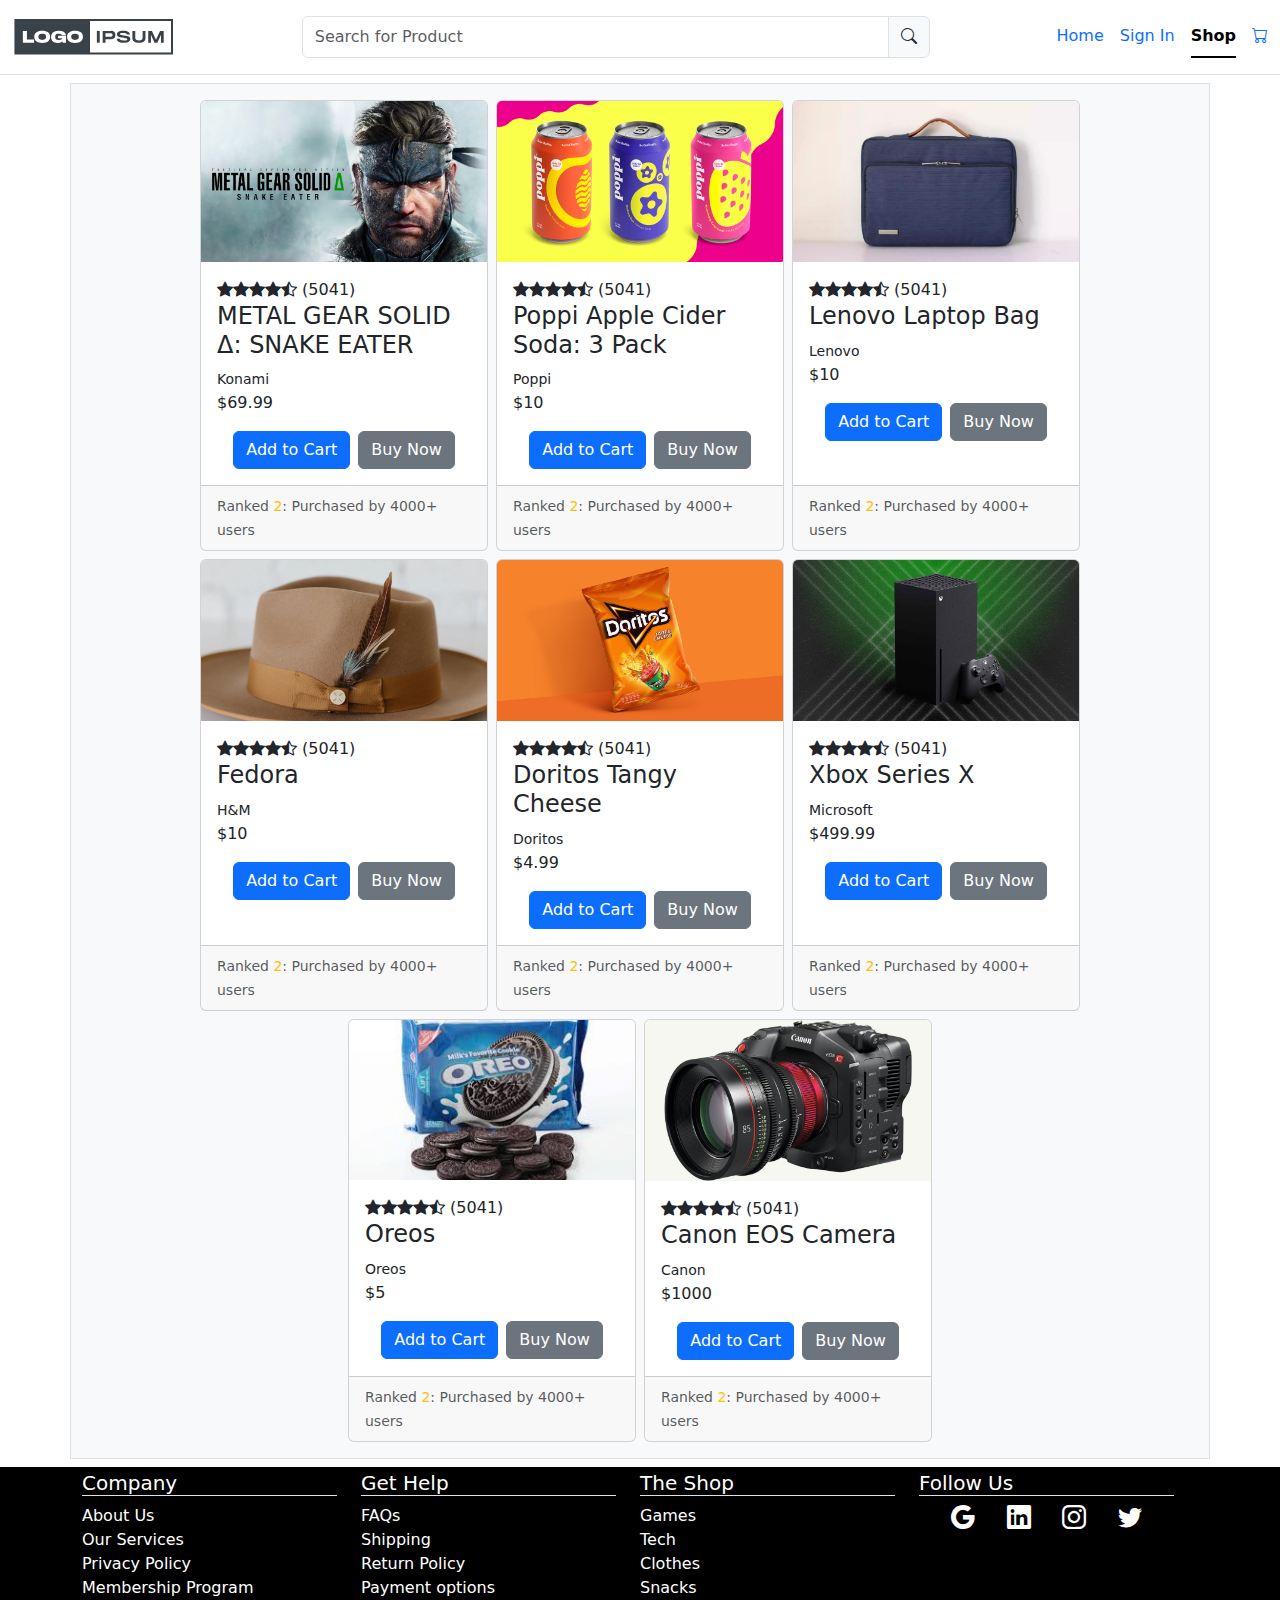
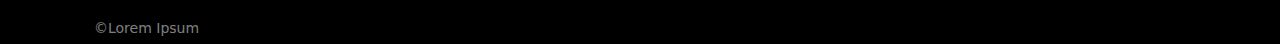
<file: product.html>
<!DOCTYPE html>
<html lang="en">
  <head>
    <meta charset="UTF-8" />
    <meta name="viewport" content="width=device-width, initial-scale=1.0" />
    <link rel="stylesheet" href="./css/bootstrap.css" />
    <link rel="stylesheet" href="https://cdn.jsdelivr.net/npm/bootstrap-icons@1.11.3/font/bootstrap-icons.css" />
    <link rel="stylesheet" href="./css/custom.css" />
    <script defer src="scripts/script.js"></script>
    <title>Main Store</title>
  </head>

  <body class="">
    <header class="py-3 border-bottom">
      <nav class="d-flex container-fluid justify-content-between align-content-center">
        <a href="index.html">
          <img src="./images/logoipsum-220.svg" alt="" />
        </a>

        <div class="input-group w-50">
          <input
            type="search"
            class="form-control"
            placeholder="Search for Product"
            aria-label="Search for Product"
            aria-describedby="basic-addon2"
          />
          <span class="input-group-text" id="basic-addon2">
            <i class="bi bi-search"></i>
          </span>
        </div>

        <ul class="navbar-nav sidebars">
          <li class="nav-item dropdown">
            <a class="nav-link dropdown-toggle" href="#" role="button" data-bs-toggle="dropdown" aria-expanded="false">
              <i class="bi bi-person-fill"></i>
            </a>
            <ul class="dropdown-menu text-center">
              <li><a class="dropdown-item" href="index.html">Home</a></li>
              <li><a class="dropdown-item" href="signin.html">Sign In</a></li>
              <li><a class="dropdown-item" href="product.html">Shop</a></li>
              <li>
                <a class="dropdown-item" href="cart.html"><i class="bi bi-cart"></i></a>
              </li>
              <li>
                <a class="dropdown-item" href="profile.html"><i class="bi bi-person-circle"></i></a>
              </li>
            </ul>
          </li>
        </ul>

        <ul class="nav nav-underline align-content-center regular">
          <li class="nav-item">
            <a class="nav-link" href="index.html">Home</a>
          </li>
          <!-- <li class="nav-item">
                <a class="nav-link" href="signup.html">Sign Up</a>
              </li> -->
          <li class="nav-item">
            <a class="nav-link" href="signin.html">Sign In</a>
          </li>

          <li class="nav-item">
            <a class="nav-link active" href="product.html">Shop</a>
          </li>

          <li class="nav-item">
            <a class="nav-link" href="cart.html">
              <i class="bi bi-cart rounded-5"></i>
            </a>
          </li>
        </ul>
      </nav>
    </header>

    <main class="my-2">
      <div class="container d-flex justify-content-center gap-2 flex-wrap border bg-body-tertiary py-3">
        
        <div class="card">
          <img class="img-fluid" src="images/Metal-Gear-Solid-Delta-Snake-Eater.jpg" alt="" />
          <div class="card-body">
            <div>
              <i class="bi bi-star-fill"></i><i class="bi bi-star-fill"></i><i class="bi bi-star-fill"></i
              ><i class="bi bi-star-fill"></i><i class="bi bi-star-half"></i>
              <span>(5041)</span>
            </div>
            <h4>METAL GEAR SOLID Δ: SNAKE EATER</h4>
            <small class="mb-5">Konami</small>
            
            <p class="">$69.99</p>

            <div class="d-flex justify-content-center gap-2">
              <button class="btn btn-primary">Add to Cart</button>
              <button class="btn btn-secondary">Buy Now</button>
            </div>
          </div>
          <div class="card-footer">
            <small class="text-muted">Ranked <span class="text-warning">2</span>: Purchased by 4000+ users</small>
          </div>
        </div>

        <div class="card">
          <img class="img-fluid" src="images/poppi_lead.jpg" alt="" />
          <div class="card-body">
            <div>
              <i class="bi bi-star-fill"></i><i class="bi bi-star-fill"></i><i class="bi bi-star-fill"></i
              ><i class="bi bi-star-fill"></i><i class="bi bi-star-half"></i>
              <span>(5041)</span>
            </div>
            <h4>Poppi Apple Cider Soda: 3 Pack</h4>
            <small class="mb-5">Poppi</small>
          
            <p class="">$10</p>

            <div class="d-flex gap-2 justify-content-center">
              <button class="btn btn-primary">Add to Cart</button>
              <button class="btn btn-secondary">Buy Now</button>
            </div>
          </div>
          <div class="card-footer">
            <small class="text-muted">Ranked <span class="text-warning">2</span>: Purchased by 4000+ users</small>
          </div>
        </div>

        <div class="card">
          <img class="img-fluid" src="images/lapbag.avif" alt="" />
          <div class="card-body">
            <div>
              <i class="bi bi-star-fill"></i><i class="bi bi-star-fill"></i><i class="bi bi-star-fill"></i
              ><i class="bi bi-star-fill"></i><i class="bi bi-star-half"></i>
              <span>(5041)</span>
            </div>
            <h4>Lenovo Laptop Bag</h4>
            <small class="mb-5">Lenovo</small>
            
            <p class="">$10</p>

            <div class="d-flex gap-2 justify-content-center">
              <button class="btn btn-primary">Add to Cart</button>
              <button class="btn btn-secondary">Buy Now</button>
            </div>
          </div>
          <div class="card-footer">
            <small class="text-muted">Ranked <span class="text-warning">2</span>: Purchased by 4000+ users</small>
          </div>
        </div>

        <div class="card">
          <img class="img-fluid" src="images/fedora.webp" alt="" />
          <div class="card-body">
            <div>
              <i class="bi bi-star-fill"></i><i class="bi bi-star-fill"></i><i class="bi bi-star-fill"></i
              ><i class="bi bi-star-fill"></i><i class="bi bi-star-half"></i>
              <span>(5041)</span>
            </div>
            <h4>Fedora</h4>
            <small class="mb-5">H&M</small>
            
            <p class="">$10</p>

            <div class="d-flex justify-content-center gap-2">
              <button class="btn btn-primary">Add to Cart</button>
              <button class="btn btn-secondary">Buy Now</button>
            </div>
          </div>
          <div class="card-footer">
            <small class="text-muted">Ranked <span class="text-warning">2</span>: Purchased by 4000+ users</small>
          </div>
        </div>

        <div class="card">
          <img class="img-fluid" src="images/dbfc3165350439.5af18158dfd88.jpg" alt="" />
          <div class="card-body">
            <div>
              <i class="bi bi-star-fill"></i><i class="bi bi-star-fill"></i><i class="bi bi-star-fill"></i
              ><i class="bi bi-star-fill"></i><i class="bi bi-star-half"></i>
              <span>(5041)</span>
            </div>
            <h4>Doritos Tangy Cheese</h4>
            <small class="mb-5">Doritos</small>
            
            <p class="">$4.99</p>
            <div class="d-flex justify-content-center gap-2">
              <button class="btn btn-primary">Add to Cart</button>
              <button class="btn btn-secondary">Buy Now</button>
            </div>
          </div>
          <div class="card-footer">
            <small class="text-muted">Ranked <span class="text-warning">2</span>: Purchased by 4000+ users</small>
          </div>
        </div>

        <div class="card">
          <img class="img-fluid" src="images/thumbnail/series-x-1695101776670.jpg" alt="" />
          <div class="card-body">
            <div>
              <i class="bi bi-star-fill"></i><i class="bi bi-star-fill"></i><i class="bi bi-star-fill"></i
              ><i class="bi bi-star-fill"></i><i class="bi bi-star-half"></i>
              <span>(5041)</span>
            </div>
            <h4>Xbox Series X</h4>
            <small class="mb-5">Microsoft</small>
          
            <p class="">$499.99</p>

            <div class="d-flex justify-content-center gap-2">
              <button class="btn btn-primary">Add to Cart</button>
              <button class="btn btn-secondary">Buy Now</button>
            </div>
          </div>
          <div class="card-footer">
            <small class="text-muted">Ranked <span class="text-warning">2</span>: Purchased by 4000+ users</small>
          </div>
        </div>

        <div class="card">
          <img class="img-fluid" src="images/oreos.jpeg" alt="" />
          <div class="card-body">
            <div>
              <i class="bi bi-star-fill"></i><i class="bi bi-star-fill"></i><i class="bi bi-star-fill"></i
              ><i class="bi bi-star-fill"></i><i class="bi bi-star-half"></i>
              <span>(5041)</span>
            </div>
            <h4>Oreos</h4>
            <small class="mb-5">Oreos</small>
           
            <p class="">$5</p>

            <div class="d-flex justify-content-center gap-2">
              <button class="btn btn-primary">Add to Cart</button>
              <button class="btn btn-secondary">Buy Now</button>
            </div>
          </div>
          <div class="card-footer">
            <small class="text-muted">Ranked <span class="text-warning">2</span>: Purchased by 4000+ users</small>
          </div>
        </div>

        <div class="card">
          <img
            class="img-fluid"
            src="images/Canon-Introduces-the-EOS-C80-6K-Full-Frame-Cinema-Camera.001.webp"
            alt=""
          />
          <div class="card-body">
            <div>
              <i class="bi bi-star-fill"></i><i class="bi bi-star-fill"></i><i class="bi bi-star-fill"></i
              ><i class="bi bi-star-fill"></i><i class="bi bi-star-half"></i>
              <span>(5041)</span>
            </div>
            <h4>Canon EOS Camera</h4>
            <small class="mb-5">Canon</small>
           
            <p class="">$1000</p>

            <div class="d-flex justify-content-center gap-2">
              <button class="btn btn-primary">Add to Cart</button>
              <button class="btn btn-secondary">Buy Now</button>
            </div>
          </div>
          <div class="card-footer">
            <small class="text-muted">Ranked <span class="text-warning">2</span>: Purchased by 4000+ users</small>
          </div>
        </div>
      </div>
    </main>

    <footer class="bg-black mt-auto py-1">
      <div class="container">
        <div class="row d-flex justify-content-evenly w-100">
          <div class="col">
            <h5 class="border-bottom text-white">Company</h5>
            <ul class="text-white list-unstyled">
              <li>About Us</li>
              <li>Our Services</li>
              <li>Privacy Policy</li>
              <li>Membership Program</li>
            </ul>
          </div>
          <div class="col">
            <h5 class="border-bottom text-white">Get Help</h5>
            <ul class="text-white list-unstyled">
              <li>FAQs</li>
              <li>Shipping</li>
              <li>Return Policy</li>
              <li>Payment options</li>
            </ul>
          </div>
          <div class="col">
            <h5 class="border-bottom text-white">The Shop</h5>
            <ul class="text-white list-unstyled">
              <li class="fs-6">Games</li>
              <li class="fs-6">Tech</li>
              <li class="fs-6">Clothes</li>
              <li>Snacks</li>
            </ul>
          </div>
          <div class="col">
            <h5 class="border-bottom text-white">Follow Us</h5>
            <ul class="text-white d-flex justify-content-evenly list-unstyled">
              <li>
                <i class="bi bi-google h4"></i>
              </li>
              <li>
                <i class="bi bi-linkedin h4"></i>
              </li>
              <li>
                <i class="bi bi-instagram h4"></i>
              </li>
              <li>
                <i class="bi bi-twitter h4"></i>
              </li>
            </ul>
          </div>
        </div>

        <div class="container text-start">
          <!-- <p class="display-5 pt-3">Lorem Ipsum</p> -->
          <small class="text-white-50">&copy;Lorem Ipsum</small>
        </div>
      </div>
    </footer>

    <script
      src="https://cdn.jsdelivr.net/npm/bootstrap@5.3.3/dist/js/bootstrap.bundle.min.js"
      integrity="sha384-YvpcrYf0tY3lHB60NNkmXc5s9fDVZLESaAA55NDzOxhy9GkcIdslK1eN7N6jIeHz"
      crossorigin="anonymous"
    ></script>
  </body>
</html>
</file>
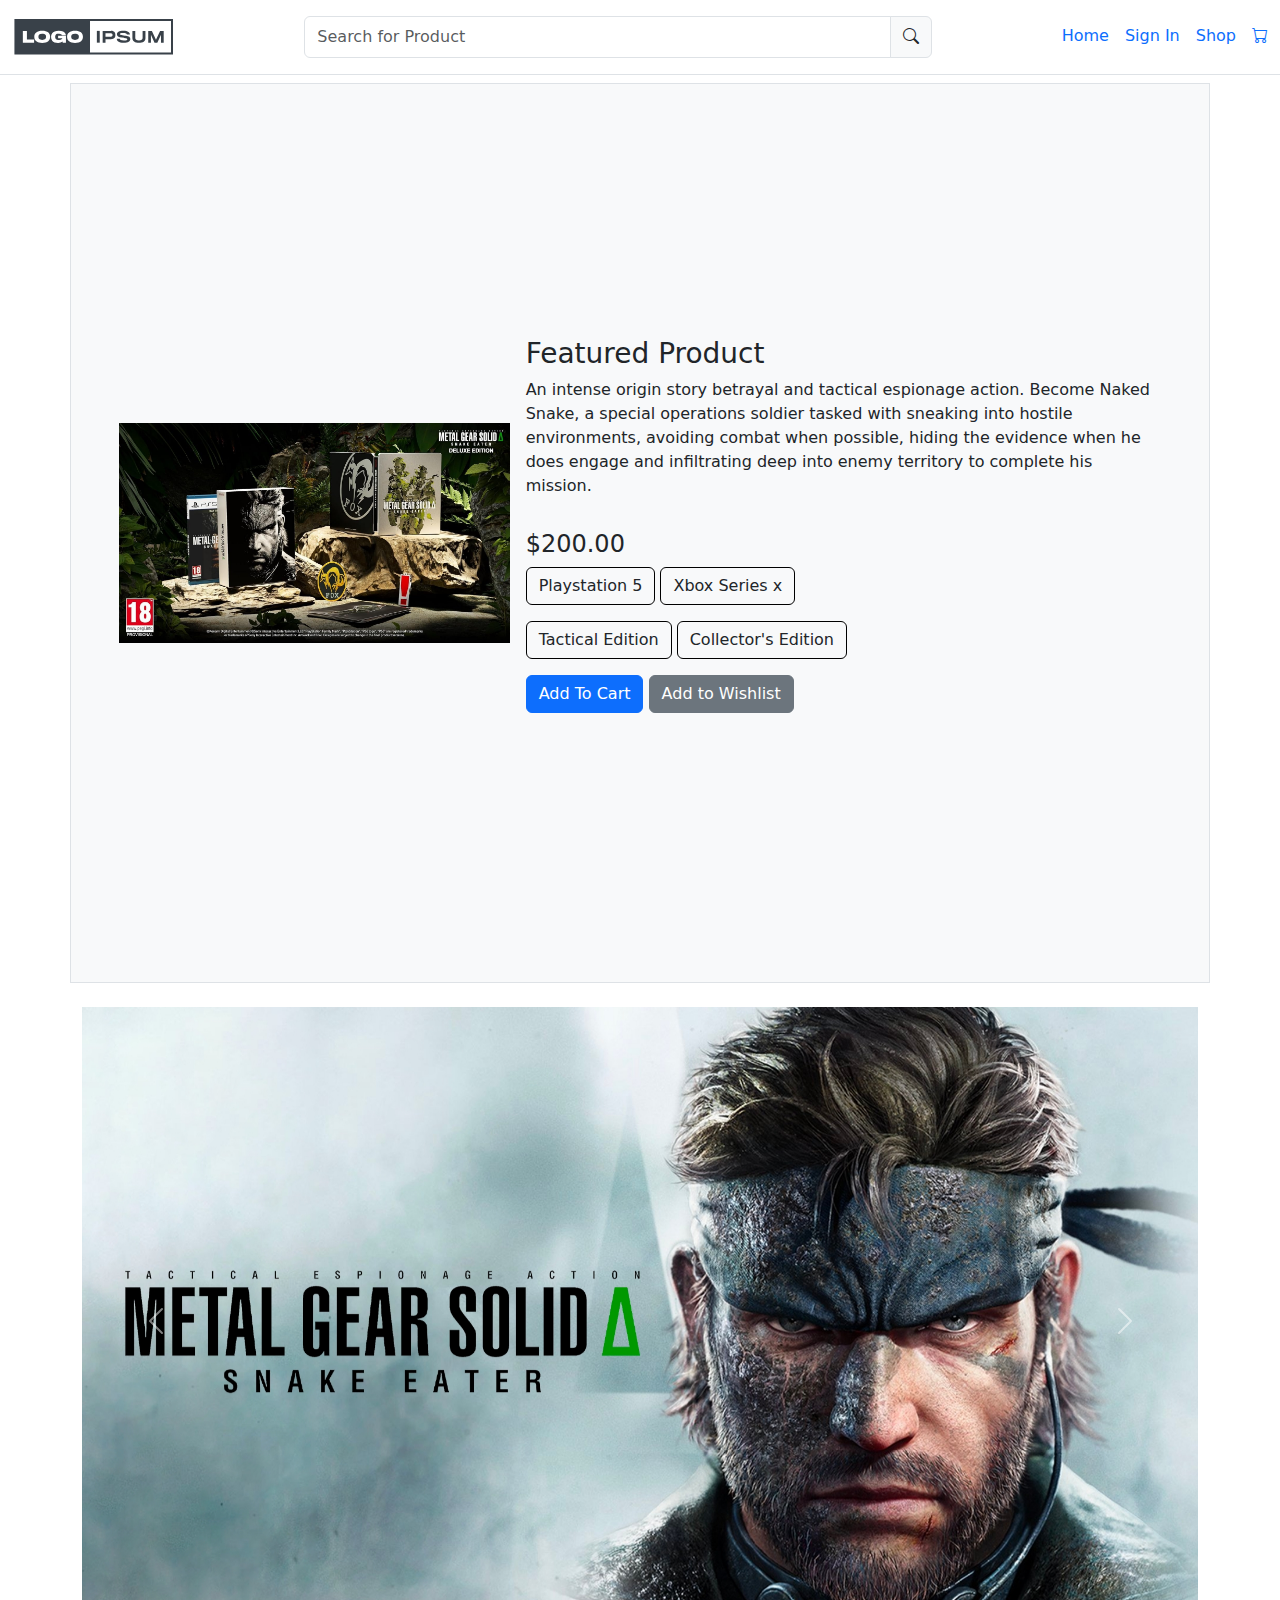
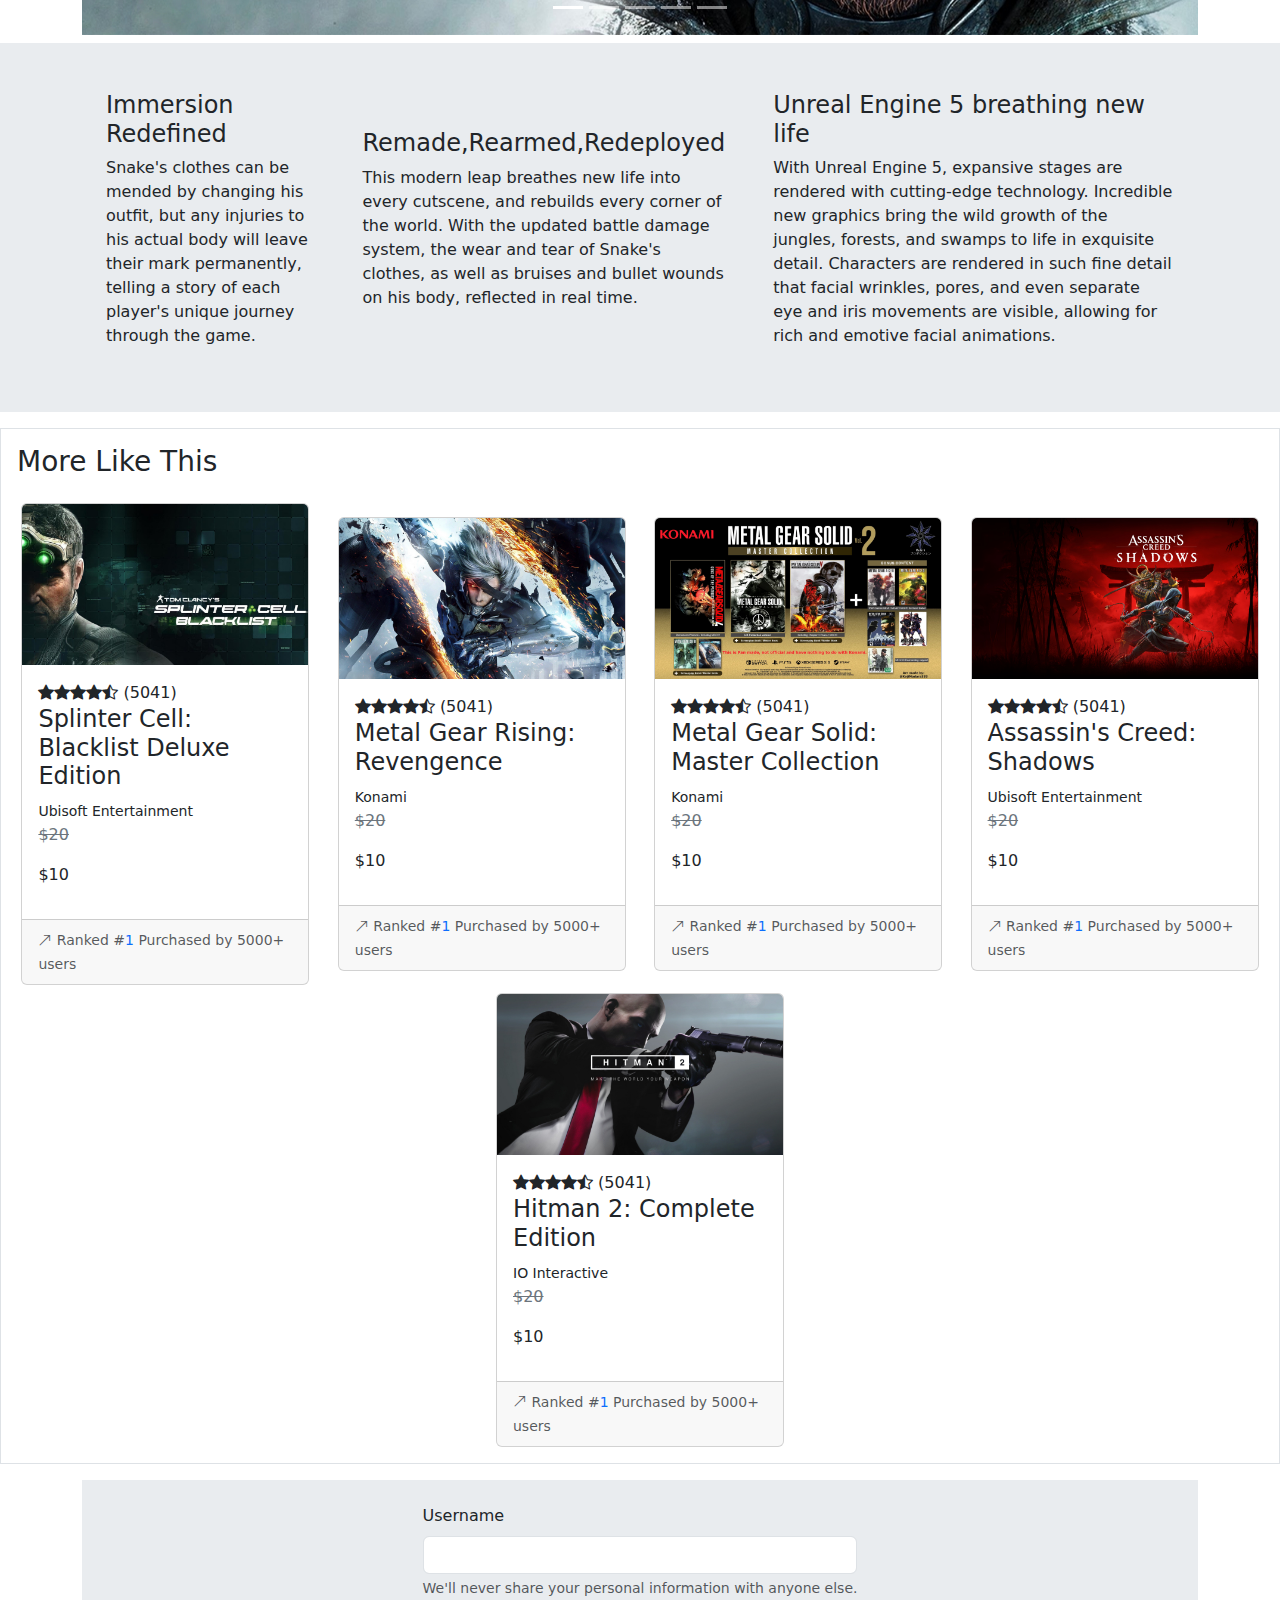
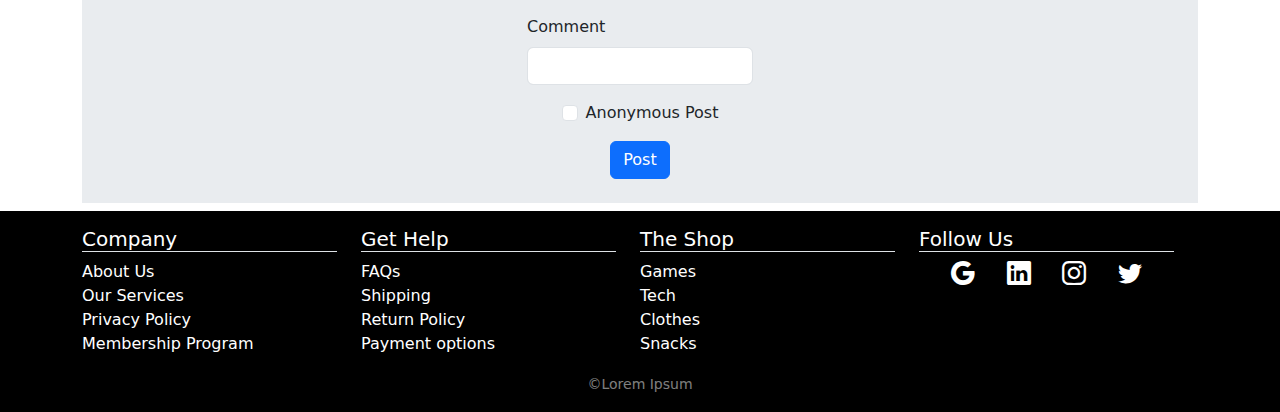
<file: productview.html>
<!DOCTYPE html>
<html lang="en">
  <head>
    <meta charset="UTF-8" />
    <meta name="viewport" content="width=device-width, initial-scale=1.0" />
    <link rel="stylesheet" href="./css/bootstrap.css" />
    <link rel="stylesheet" href="./css/custom.css" />
    <link rel="stylesheet" href="https://cdn.jsdelivr.net/npm/bootstrap-icons@1.11.3/font/bootstrap-icons.css" />
    <script defer src="./scripts/script.js"></script>
    <title>Featured Product</title>
  </head>
  <body>
    <!-- <div class="spinner-wrapper">
        <div class="spinner-border text-primary">
            <span class="visually-hidden">Loading...</span>
        </div>
    </div> -->

    <header class="py-3 border-bottom">
      <nav class="d-flex container-fluid justify-content-between align-content-center">
        <a href="index.html">
          <img src="./images/logoipsum-220.svg" alt="" />
        </a>

        <div class="input-group w-50">
          <input
            type="search"
            class="form-control"
            placeholder="Search for Product"
            aria-label="Search for Product"
            aria-describedby="basic-addon2"
          />
          <span class="input-group-text" id="basic-addon2">
            <i class="bi bi-search"></i>
          </span>
        </div>

        <ul class="navbar-nav sidebars">
          <li class="nav-item dropdown">
            <a class="nav-link dropdown-toggle" href="#" role="button" data-bs-toggle="dropdown" aria-expanded="false">
              <i class="bi bi-person-fill"></i>
            </a>
            <ul class="dropdown-menu text-center">
              <li><a class="dropdown-item" href="index.html">Home</a></li>
              <li><a class="dropdown-item" href="signin.html">Sign In</a></li>
              <li><a class="dropdown-item" href="product.html">Shop</a></li>
              <li>
                <a class="dropdown-item" href="cart.html"><i class="bi bi-cart"></i></a>
              </li>
              <li>
                <a class="dropdown-item" href="profile.html"><i class="bi bi-person-circle"></i></a>
              </li>
            </ul>
          </li>
        </ul>

        <ul class="nav nav-underline align-content-center regular">
          <li class="nav-item">
            <a class="nav-link" href="index.html">Home</a>
          </li>
          <!-- <li class="nav-item">
                <a class="nav-link" href="signup.html">Sign Up</a>
              </li> -->
          <li class="nav-item">
            <a class="nav-link" href="signin.html">Sign In</a>
          </li>

          <li class="nav-item">
            <a class="nav-link" href="product.html">Shop</a>
          </li>

          <li class="nav-item">
            <a class="nav-link" href="cart.html">
              <i class="bi bi-cart rounded-5"></i>
            </a>
          </li>
        </ul>
      </nav>
    </header>

    <main class="my-2">
      <div
        class="container min-vh-100 d-flex justify-content-lg-between align-items-center border mb-4 py-5 px-5 bg-body-tertiary"
      >
        <div>
          <img class="w-100" src="./images/thumbnail/gpxkkddxkaae9bx-1718107212349.jpg" alt="" />
        </div>

        <div class="ms-3">
          <h3>Featured Product</h3>
          <p>
            An intense origin story betrayal and tactical espionage action. Become Naked Snake, a special operations
            soldier tasked with sneaking into hostile environments, avoiding combat when possible, hiding the evidence
            when he does engage and infiltrating deep into enemy territory to complete his mission.
          </p>
          <div class="d-flex flex-column">
            <div class="my-3">
              <h4>$200.00</h4>
              <button class="btn border border-black">Playstation 5</button>
              <button class="btn border border-black">Xbox Series x</button>
            </div>

            <div>
              <button class="btn border border-black">Tactical Edition</button>
              <button class="btn border border-black">Collector's Edition</button>
            </div>

            <div class="my-3 press">
              <button class="btn btn-primary">Add To Cart</button>
              <button class="btn btn-secondary">Add to Wishlist</button>
            </div>
          </div>
        </div>
      </div>

      <div class="d-flex mb-2">
        <div id="carouselExampleControls" class="carousel slide container" data-bs-ride="carousel">
          <div class="carousel-indicators">
            <button
              type="button"
              data-bs-target="#carouselExampleControls"
              data-bs-slide-to="0"
              class="active"
              aria-current="true"
              aria-label="Slide 1"
            ></button>
            <button
              type="button"
              data-bs-target="#carouselExampleControls"
              data-bs-slide-to="1"
              aria-label="Slide 2"
            ></button>
            <button
              type="button"
              data-bs-target="#carouselExampleControls"
              data-bs-slide-to="2"
              aria-label="Slide 3"
            ></button>
            <button
              type="button"
              data-bs-target="#carouselExampleControls"
              data-bs-slide-to="3"
              aria-label="Slide 4"
            ></button>
            <button
              type="button"
              data-bs-target="#carouselExampleControls"
              data-bs-slide-to="4"
              aria-label="Slide 5"
            ></button>
          </div>

          <div class="carousel-inner">
            <div class="carousel-item active">
              <img src="./images/Metal-Gear-Solid-Delta-Snake-Eater.jpg" class="d-block w-100 c-image1" alt="..." />
            </div>

            <div class="carousel-item">
              <img
                src="./images/tumblr_f96a7d791fa4b4455b689c0d9371f08d_51d477bf_2048.jpg"
                class="d-block w-100 c-image1"
                alt=""
              />
            </div>

            <div class="carousel-item">
              <img src="./images/mgs-delta-cutscene-01-1724567706800.jpg" class="d-block w-100 c-image1" alt="" />
            </div>

            <div class="carousel-item">
              <img src="./images/MGS-Delta-PV_10-25-23.jpg" class="d-block w-100 c-image1" alt="" />
            </div>

            <div class="carousel-item">
              <img
                src="./images/metal-gear-solid-delta-snake-eater-the-first-preview_s2wh.jpg"
                class="d-block w-100 c-image1"
                alt="..."
              />
            </div>
          </div>

          <button
            class="carousel-control-prev"
            type="button"
            data-bs-target="#carouselExampleControls"
            data-bs-slide="prev"
          >
            <span class="carousel-control-prev-icon" aria-hidden="true"></span>
            <span class="visually-hidden">Previous</span>
          </button>

          <button
            class="carousel-control-next"
            type="button"
            data-bs-target="#carouselExampleControls"
            data-bs-slide="next"
          >
            <span class="carousel-control-next-icon" aria-hidden="true"></span>
            <span class="visually-hidden">Next</span>
          </button>
        </div>
      </div>

      <div class="bg-body-secondary">
        <div class="container d-flex justify-content-center align-items-center py-5 centering">
          <div class="mx-4">
            <h4>Immersion Redefined</h4>
            <p>
              Snake's clothes can be mended by changing his outfit, but any injuries to his actual body will leave their
              mark permanently, telling a story of each player's unique journey through the game.
            </p>
          </div>
          <div class="mx-4">
            <h4>Remade,Rearmed,Redeployed</h4>
            <p>
              This modern leap breathes new life into every cutscene, and rebuilds every corner of the world. With the
              updated battle damage system, the wear and tear of Snake's clothes, as well as bruises and bullet wounds
              on his body, reflected in real time.
            </p>
          </div>
          <div class="mx-4">
            <h4>Unreal Engine 5 breathing new life</h4>
            <p>
              With Unreal Engine 5, expansive stages are rendered with cutting-edge technology. Incredible new graphics
              bring the wild growth of the jungles, forests, and swamps to life in exquisite detail. Characters are
              rendered in such fine detail that facial wrinkles, pores, and even separate eye and iris movements are
              visible, allowing for rich and emotive facial animations.
            </p>
          </div>
        </div>
      </div>

      <div class="d-flex flex-column border my-3 py-3">
        <div class="mb-3 ps-3">
          <h3 class="">More Like This</h3>
        </div>

        <div class="d-flex justify-content-evenly align-items-center gap-2 flex-wrap">
          <div class="card">
            <img class="img-fluid" src="images/ywwrtu4to0381.jpg" alt="" />
            <div class="card-body">
              <div>
                <i class="bi bi-star-fill"></i><i class="bi bi-star-fill"></i><i class="bi bi-star-fill"></i
                ><i class="bi bi-star-fill"></i><i class="bi bi-star-half"></i>
                <span>(5041)</span>
              </div>
              <h4>Splinter Cell: Blacklist Deluxe Edition</h4>
              <small class="mb-5">Ubisoft Entertainment</small>
              <p class="text-decoration-line-through text-secondary">$20</p>
              <p class="">$10</p>
            </div>
            <div class="card-footer">
              <small class="text-muted">
                <i class="bi bi-arrow-up-right"></i> Ranked #<span class="text-primary">1</span> Purchased by 5000+
                users</small
              >
            </div>
          </div>

          <div class="card">
            <img class="img-fluid" src="images/thumb-1920-371350.jpg" alt="" />
            <div class="card-body">
              <div>
                <i class="bi bi-star-fill"></i><i class="bi bi-star-fill"></i><i class="bi bi-star-fill"></i
                ><i class="bi bi-star-fill"></i><i class="bi bi-star-half"></i>
                <span>(5041)</span>
              </div>
              <h4>Metal Gear Rising: Revengence</h4>
              <small class="mb-5">Konami</small>
              <p class="text-decoration-line-through text-secondary">$20</p>
              <p class="">$10</p>
            </div>
            <div class="card-footer">
              <small class="text-muted">
                <i class="bi bi-arrow-up-right"></i> Ranked #<span class="text-primary">1</span> Purchased by 5000+
                users</small
              >
            </div>
          </div>

          <div class="card">
            <img
              class="img-fluid"
              src="images/metal-gear-solid-master-collection-vol-2-thats-what-we-want-v0-dk29v8q3gz7b1.webp"
              alt=""
            />
            <div class="card-body">
              <div>
                <i class="bi bi-star-fill"></i><i class="bi bi-star-fill"></i><i class="bi bi-star-fill"></i
                ><i class="bi bi-star-fill"></i><i class="bi bi-star-half"></i>
                <span>(5041)</span>
              </div>
              <h4>Metal Gear Solid: Master Collection</h4>
              <small class="mb-5">Konami</small>
              <p class="text-decoration-line-through text-secondary">$20</p>
              <p class="">$10</p>
            </div>
            <div class="card-footer">
              <small class="text-muted">
                <i class="bi bi-arrow-up-right"></i> Ranked #<span class="text-primary">1</span> Purchased by 5000+
                users</small
              >
            </div>
          </div>

          <div class="card">
            <img class="img-fluid" src="images/thumbnail/f7759371-ffd8-429c-b858-e3e3242fa547.jpg" alt="" />
            <div class="card-body">
              <div>
                <i class="bi bi-star-fill"></i><i class="bi bi-star-fill"></i><i class="bi bi-star-fill"></i
                ><i class="bi bi-star-fill"></i><i class="bi bi-star-half"></i>
                <span>(5041)</span>
              </div>
              <h4>Assassin's Creed: Shadows</h4>
              <small class="mb-5">Ubisoft Entertainment</small>
              <p class="text-decoration-line-through text-secondary">$20</p>
              <p class="">$10</p>
            </div>
            <div class="card-footer">
              <small class="text-muted">
                <i class="bi bi-arrow-up-right"></i> Ranked #<span class="text-primary">1</span> Purchased by 5000+
                users</small
              >
            </div>
          </div>

          <div class="card">
            <img class="img-fluid" src="images/thumbnail/1114605.jpg" alt="" />
            <div class="card-body">
              <div>
                <i class="bi bi-star-fill"></i><i class="bi bi-star-fill"></i><i class="bi bi-star-fill"></i
                ><i class="bi bi-star-fill"></i><i class="bi bi-star-half"></i>
                <span>(5041)</span>
              </div>
              <h4>Hitman 2: Complete Edition</h4>
              <small class="mb-5">IO Interactive</small>
              <p class="text-decoration-line-through text-secondary">$20</p>
              <p class="">$10</p>
            </div>
            <div class="card-footer">
              <small class="text-muted">
                <i class="bi bi-arrow-up-right"></i> Ranked #<span class="text-primary">1</span> Purchased by 5000+
                users</small
              >
            </div>
          </div>
        </div>
      </div>

      <div class="container">
        <form class="d-flex justify-content-center align-items-center flex-column w-100 bg-body-secondary p-4">
          <div class="mb-3">
            <label for="exampleInputEmail1" class="form-label">Username</label>
            <input type="email" class="form-control" id="exampleInputEmail1" aria-describedby="emailHelp" />
            <div id="emailHelp" class="form-text">We'll never share your personal information with anyone else.</div>
          </div>

          <div class="mb-3">
            <label for="Comment" class="form-label">Comment</label>
            <input type="text" class="form-control" id="comment" />
          </div>
          <div class="mb-3 form-check">
            <input type="checkbox" class="form-check-input" id="Comment" />
            <label class="form-check-label" for="Comment">Anonymous Post</label>
          </div>
          <button type="submit" class="btn btn-primary">Post</button>
        </form>
      </div>
    </main>

    <footer class="bg-black mt-auto py-3">
      <div class="container">
        <div class="row d-flex justify-content-evenly w-100">
          <div class="col">
            <h5 class="border-bottom text-white">Company</h5>
            <ul class="text-white list-unstyled">
              <li>About Us</li>
              <li>Our Services</li>
              <li>Privacy Policy</li>
              <li>Membership Program</li>
            </ul>
          </div>
          <div class="col">
            <h5 class="border-bottom text-white">Get Help</h5>
            <ul class="text-white list-unstyled">
              <li>FAQs</li>
              <li>Shipping</li>
              <li>Return Policy</li>
              <li>Payment options</li>
            </ul>
          </div>
          <div class="col">
            <h5 class="border-bottom text-white">The Shop</h5>
            <ul class="text-white list-unstyled">
              <li>Games</li>
              <li>Tech</li>
              <li>Clothes</li>
              <li>Snacks</li>
            </ul>
          </div>
          <div class="col">
            <h5 class="border-bottom text-white">Follow Us</h5>
            <ul class="text-white d-flex justify-content-evenly list-unstyled">
              <li>
                <i class="bi bi-google h4"></i>
              </li>
              <li>
                <i class="bi bi-linkedin h4"></i>
              </li>
              <li>
                <i class="bi bi-instagram h4"></i>
              </li>
              <li>
                <i class="bi bi-twitter h4"></i>
              </li>
            </ul>
          </div>
        </div>

        <div class="container text-center">
          <!-- <p class="display-5 pt-3">Lorem Ipsum</p> -->
          <small class="text-white-50">&copy;Lorem Ipsum</small>
        </div>
      </div>
    </footer>

    <script
      src="https://cdn.jsdelivr.net/npm/bootstrap@5.3.3/dist/js/bootstrap.bundle.min.js"
      integrity="sha384-YvpcrYf0tY3lHB60NNkmXc5s9fDVZLESaAA55NDzOxhy9GkcIdslK1eN7N6jIeHz"
      crossorigin="anonymous"
    ></script>
  </body>
</html>
</file>
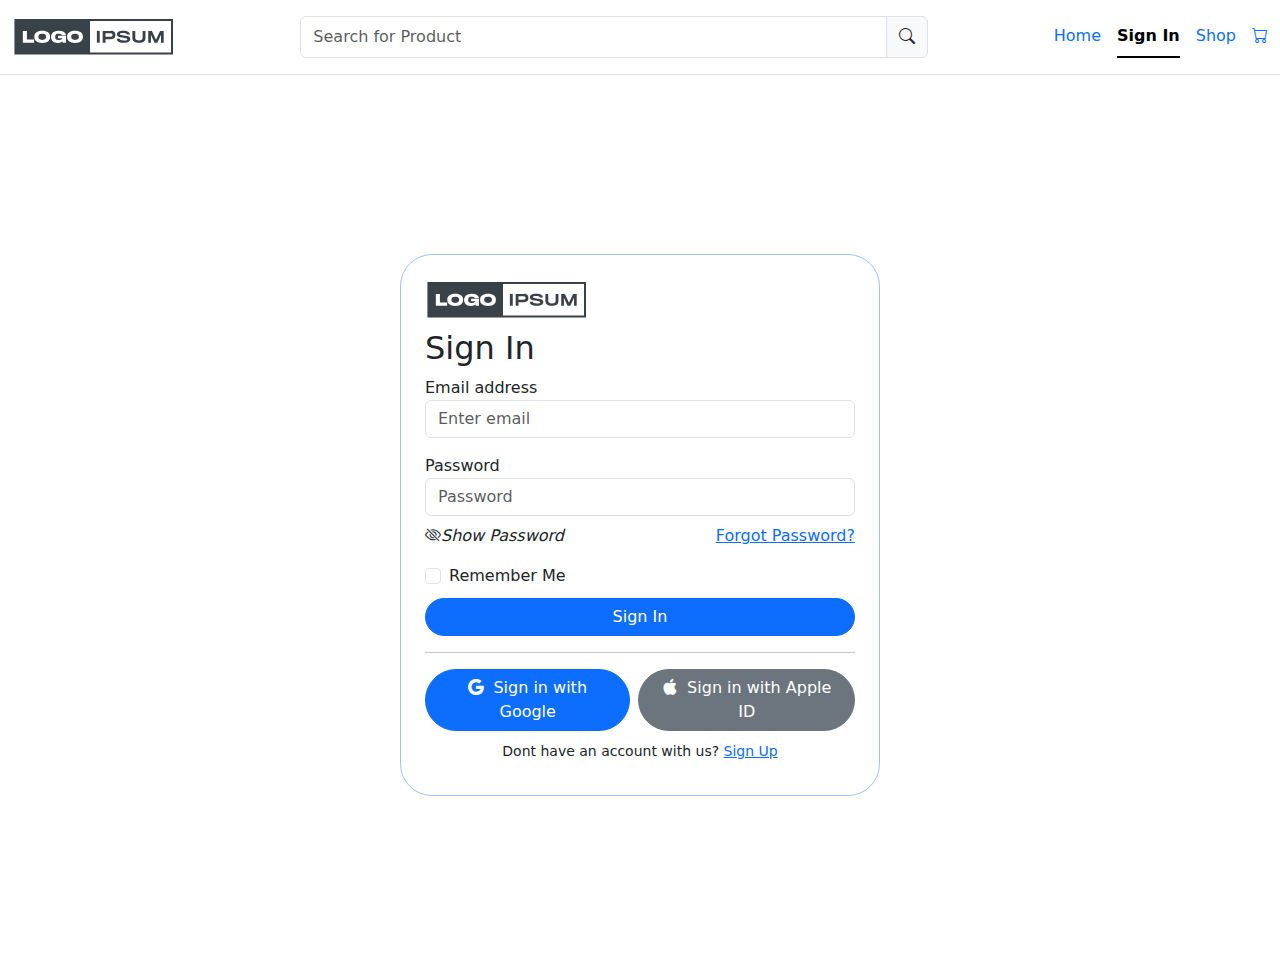
<file: signin.html>
<!DOCTYPE html>
<html lang="en">
  <head>
    <meta charset="UTF-8" />
    <meta name="viewport" content="width=device-width, initial-scale=1.0" />
    <link rel="stylesheet" href="./css/bootstrap.css" />
    <link rel="stylesheet" href="https://cdn.jsdelivr.net/npm/bootstrap-icons@1.11.3/font/bootstrap-icons.css" />
    <link rel="stylesheet" href="./css/custom.css" />
    <script defer src="scripts/script.js"></script>
    <title>Sign In</title>
  </head>
  <body>
    <header class="py-3 border-bottom">
      <nav class="d-flex container-fluid justify-content-between align-content-center">
        <a href="index.html">
          <img src="./images/logoipsum-220.svg" alt="" />
        </a>

        <div class="input-group w-50">
          <input
            type="search"
            class="form-control"
            placeholder="Search for Product"
            aria-label="Search for Product"
            aria-describedby="basic-addon2"
          />
          <span class="input-group-text" id="basic-addon2">
            <i class="bi bi-search"></i>
          </span>
        </div>

        <ul class="navbar-nav sidebars">
          <li class="nav-item dropdown">
            <a class="nav-link dropdown-toggle" href="#" role="button" data-bs-toggle="dropdown" aria-expanded="false">
              <i class="bi bi-person-fill"></i>
            </a>
            <ul class="dropdown-menu text-center">
              <li><a class="dropdown-item" href="index.html">Home</a></li>
              <li><a class="dropdown-item" href="signin.html">Sign In</a></li>
              <li><a class="dropdown-item" href="product.html">Shop</a></li>
              <li>
                <a class="dropdown-item" href="cart.html"><i class="bi bi-cart"></i></a>
              </li>
              <li>
                <a class="dropdown-item" href="profile.html"><i class="bi bi-person-circle"></i></a>
              </li>
            </ul>
          </li>
        </ul>

        <ul class="nav nav-underline align-content-center regular">
          <li class="nav-item">
            <a class="nav-link" href="index.html">Home</a>
          </li>
          <!-- <li class="nav-item">
                  <a class="nav-link" href="signup.html">Sign Up</a>
                </li> -->
          <li class="nav-item">
            <a class="nav-link active" href="signin.html">Sign In</a>
          </li>

          <li class="nav-item">
            <a class="nav-link" href="product.html">Shop</a>
          </li>

          <li class="nav-item">
            <a class="nav-link" href="cart.html">
              <i class="bi bi-cart rounded-5"></i>
            </a>
          </li>
        </ul>
      </nav>
    </header>

    <main class="">
      <div class="container min-vh-100 d-flex justify-content-center align-items-center border-5">
        <form class="border border-primary-subtle p-4 rounded-5" id="forms">
          <div>
            <img src="./images/logoipsum-220.svg" class="mb-2" alt="" />
          </div>
          <div class="form-group mb-3">
            <h2>Sign In</h2>
            <label for="exampleInputEmail1">Email address</label>
            <input type="email" class="form-control" id="exampleInputEmail1" placeholder="Enter email" required />
            <!-- <small id="emailHelp" class="form-text text-muted">We'll never share your email with anyone else.</small> -->
          </div>
          <div class="form-group mb-3">
            <label for="exampleInputPassword1">Password</label>
            <input type="password" class="form-control" id="exampleInputPassword1" placeholder="Password" required />
            <div class="d-flex justify-content-between mt-2">
              <i class="bi bi-eye-slash align" id="hide-show">Show Password</i>
              <a href="forgot.html" class="">Forgot Password?</a>
            </div>
            <!-- <i class="bi bi-eye-slash align" id="hide-show">Show Password</i>
                  <a href="forgot.html" class="">Forgot Password?</a> -->
          </div>
          <div class="form-check">
            <input type="checkbox" class="form-check-input" id="exampleCheck1" />
            <label class="form-check-label" for="exampleCheck1">Remember Me</label>
          </div>
          <button type="submit" class="btn btn-primary rounded-5 mt-2 w-100">Sign In</button>
          <hr class="" />

          <div class="d-flex justify-content-center buttonFlip gap-2">
            <div class="">
              <button type="submit" class="btn btn-primary rounded-5 w-100">
                <i class="bi bi-google pe-1"></i>
                Sign in with Google
              </button>
            </div>

            <div class="">
              <button type="submit" class="btn btn-secondary rounded-5 w-100">
                <i class="bi bi-apple pe-1"></i>
                Sign in with Apple ID
              </button>
            </div>
          </div>

          <div class="my-2 text-center">
            <small>Dont have an account with us? <a href="signup.html">Sign Up</a></small>
          </div>
        </form>
      </div>
    </main>
  </body>
</html>
</file>
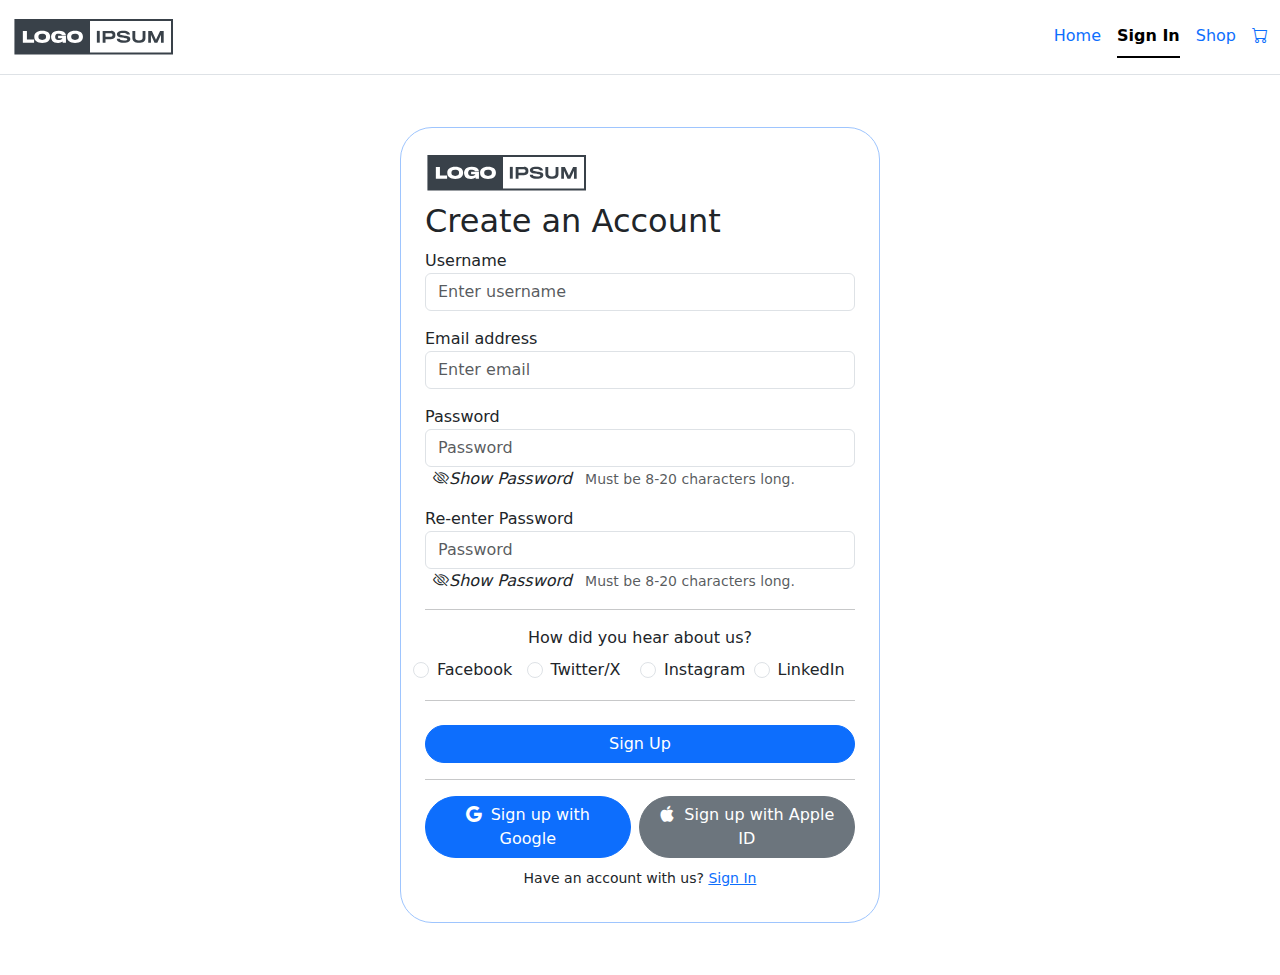
<file: signup.html>
<!DOCTYPE html>
<html lang="en">
  <head>
    <meta charset="UTF-8" />
    <meta name="viewport" content="width=device-width, initial-scale=1.0" />
    <link rel="stylesheet" href="./css/bootstrap.css" />
    <link rel="stylesheet" href="https://cdn.jsdelivr.net/npm/bootstrap-icons@1.11.3/font/bootstrap-icons.css" />
    <link rel="stylesheet" href="./css/custom.css" />
    <script defer src="scripts/script.js"></script>
    <title>Sign Up</title>
  </head>
  <body>
    <header class="py-3 border-bottom">
      <nav class="d-flex justify-content-between align-content-center container-fluid">
        <a href="index.html">
          <img src="./images/logoipsum-220.svg" alt="" />
        </a>
        <ul class="nav nav-underline align-content-center">
          <li class="nav-item">
            <a class="nav-link" href="index.html">Home</a>
          </li>
          <!-- <li class="nav-item">
      <a class="nav-link active" href="signup.html">Sign Up</a>
  </li> -->
          <li class="nav-item">
            <a class="nav-link active" href="signin.html">Sign In</a>
          </li>
          <li class="nav-item">
            <a class="nav-link" href="product.html">Shop</a>
          </li>
          <li class="nav-item">
            <a class="nav-link" href="cart.html">
              <i class="bi bi-cart"></i>
            </a>
          </li>
        </ul>
      </nav>
    </header>

    <main class="  ">
      <div class="container min-vh-100 d-flex justify-content-center align-items-center border-5">
        <form class="border border-primary-subtle p-4 rounded-5" id="forms">
          <div>
            <img src="./images/logoipsum-220.svg" class="mb-2" alt="" />
          </div>
          <div class="form-group mb-3">
            <h2 class="">Create an Account</h2>
            <label for="username">Username</label>
            <input
              type="text"
              class="form-control"
              id="username"
              aria-describedby="username"
              placeholder="Enter username"
              required
            />
          </div>
          <div class="form-group mb-3">
            <label for="exampleInputEmail1">Email address</label>
            <input
              type="email"
              class="form-control"
              id="exampleInputEmail1"
              aria-describedby="exampleInputEmail1"
              placeholder="Enter email"
              required
            />
          </div>
          <div class="form-group mb-3">
            <label for="Password1">Password</label>
            <input type="password" class="form-control" id="Password1" placeholder="Password" required />
            <i class="bi bi-eye-slash align p-2 mt-2" id="hide-show">Show Password</i>
            <small id="password1" class="text-muted"> Must be 8-20 characters long. </small>
          </div>
          <div class="form-group mb-3">
            <label for="Password2">Re-enter Password</label>
            <input type="password" class="form-control" id="Password2" placeholder="Password" required />
            <i class="bi bi-eye-slash align p-2 mt-2 hide-show1">Show Password</i>
            <!-- <small id="emailHelp" class="form-text text-muted">We'll never share your email with anyone else.</small> -->
            <small id="password2" class="text-muted"> Must be 8-20 characters long. </small>
          </div>

          <hr />

          <div class="row">
            <label class="text-center mb-2">How did you hear about us?</label>
            <div class="col-3 form-check">
              <input type="radio" class="form-check-input" name="flexRadioDefault" id="exampleCheck1" />
              <label class="form-check-label" for="exampleCheck1">Facebook</label>
            </div>
            <div class="col-3 form-check">
              <input type="radio" class="form-check-input" name="flexRadioDefault" id="exampleCheck2" />
              <label class="form-check-label" for="exampleCheck1">Twitter/X</label>
            </div>
            <div class="col-3 form-check">
              <input type="radio" class="form-check-input" name="flexRadioDefault" id="exampleCheck3" />
              <label class="form-check-label" for="exampleCheck1">Instagram</label>
            </div>
            <div class="col-3 form-check">
              <input type="radio" class="form-check-input" name="flexRadioDefault" id="exampleCheck4" />
              <label class="form-check-label" for="exampleCheck1">LinkedIn</label>
            </div>
          </div>

          <hr />

          <button type="submit" class="btn btn-primary rounded-5 mt-2 w-100">Sign Up</button>
          <hr class="" />

          <div class="d-flex justify-content-center buttonFlip gap-2">
            <div class="">
              <button type="submit" class="btn btn-primary rounded-5 w-100">
                <i class="bi bi-google pe-1"></i>
                Sign up with Google
              </button>
            </div>

            <div class="">
              <button type="submit" class="btn btn-secondary rounded-5 w-100">
                <i class="bi bi-apple pe-1"></i>
                Sign up with Apple ID
              </button>
            </div>
          </div>

          <div class="my-2 text-center">
            <small>Have an account with us? <a href="signin.html">Sign In</a></small>
          </div>
        </form>
      </div>
    </main>
  </body>
</html>
</file>
<file: css/custom.css>
.c-item {
  height: 42rem;
}

.c-image {
  height: 42rem;
  background-position: center;
  background-size: cover;
  object-fit: cover;
  filter: brightness(0.7);
}

.detailed{
  
}

.scal{
   
}

.sidebars{
  display: none;
}

#colorchange{
  color: green;
}

.c-image1{
            
   
    
  
}

.angles {
  min-height: 100%;
}
.c-video {
}

.toast {
}


.card{
  width: 18rem;
  overflow: hidden;
  /* transition: all 0.4s ease-in-out; */
}

.card img{
    transition: all 0.4s ease-in-out;
}

.card img:hover{
  transform: scale(1.15);
}


.spinner-wrapper {
  background-color: black;
  position: fixed;
  top: 0;
  left: 0;
  width: 100%;
  height: 100%;
  z-index: 1000;
  display: flex;
  justify-content: center;
  align-items: center;
  transition: opacity 0.3s ease-out;
}

.spinner-border {
  width: 10rem;
  height: 10rem;
}

#forms {
  width: 30rem;
}


@media (max-width: 991px){
    .btn{
        
        margin-bottom: 2px;
    }
    .c-image1{
            
  
        background-position: center;
        background-size: cover;
        object-fit: cover;
        /* filter: brightness(0.7); */
      
    }
}

@media (max-width: 901px){
    .compo{
        flex-direction: column;
      }
      .vidsplay{
        flex-direction: column;
      }
}

@media (max-width: 785px){
   

          .compo{
            flex-direction: column;
          }

          .vidsplay{
            flex-direction: column;
          }

          .press{

          }

          .c-image1{
            
         
            background-position: center;
            background-size: cover;
            object-fit: cover;
            filter: brightness(0.7);
        }

        #formal{
          flex-direction: column-reverse;
        }
        
}

@media (max-width: 736px){
  .regular{
    display: none;
  }
  .sidebars{
    display: block;
  }

  .centering{
    flex-direction: column;
  }
}

@media (max-width: 505px) {
  #navs {
    display: none;
  }

  .turn{
flex-direction: column;
  }
}

@media (max-width: 475px){
  .buttonFlip{
    flex-direction: column;
    justify-content: center;
  }
}
</file>
